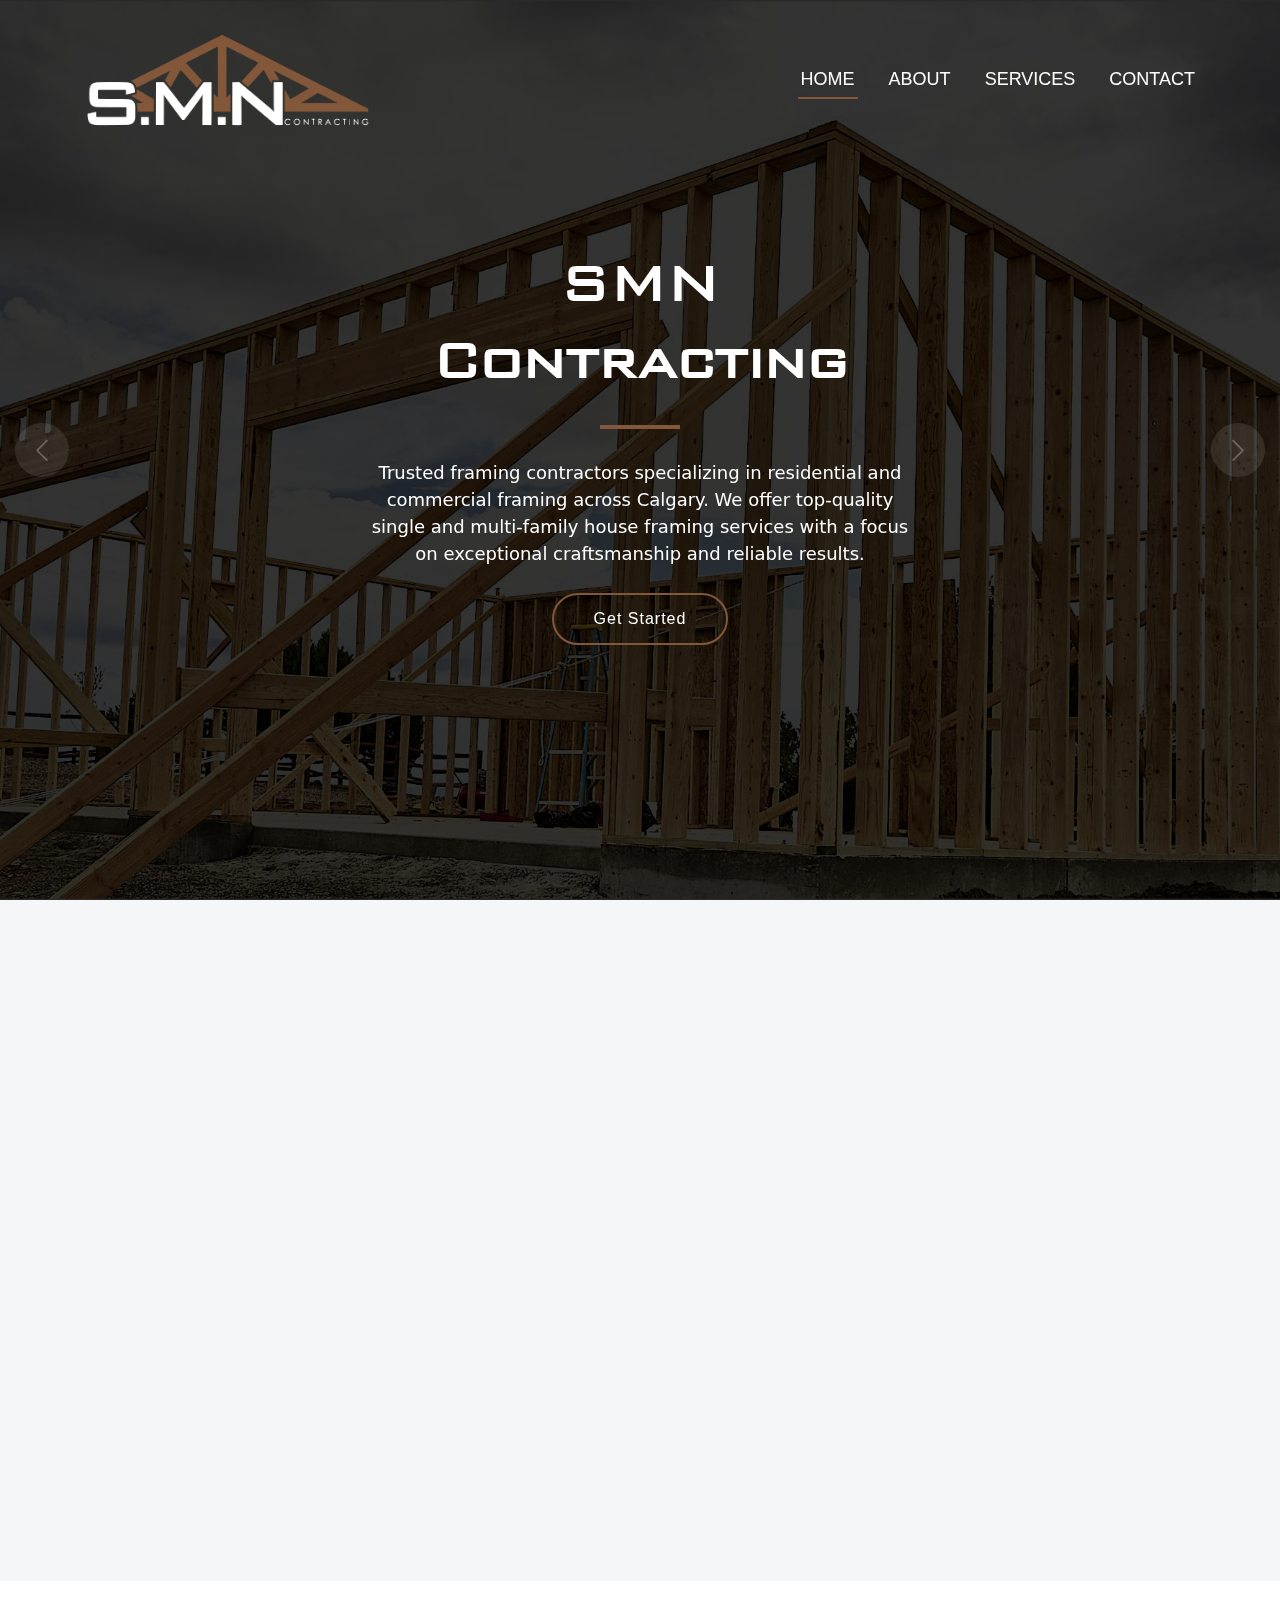
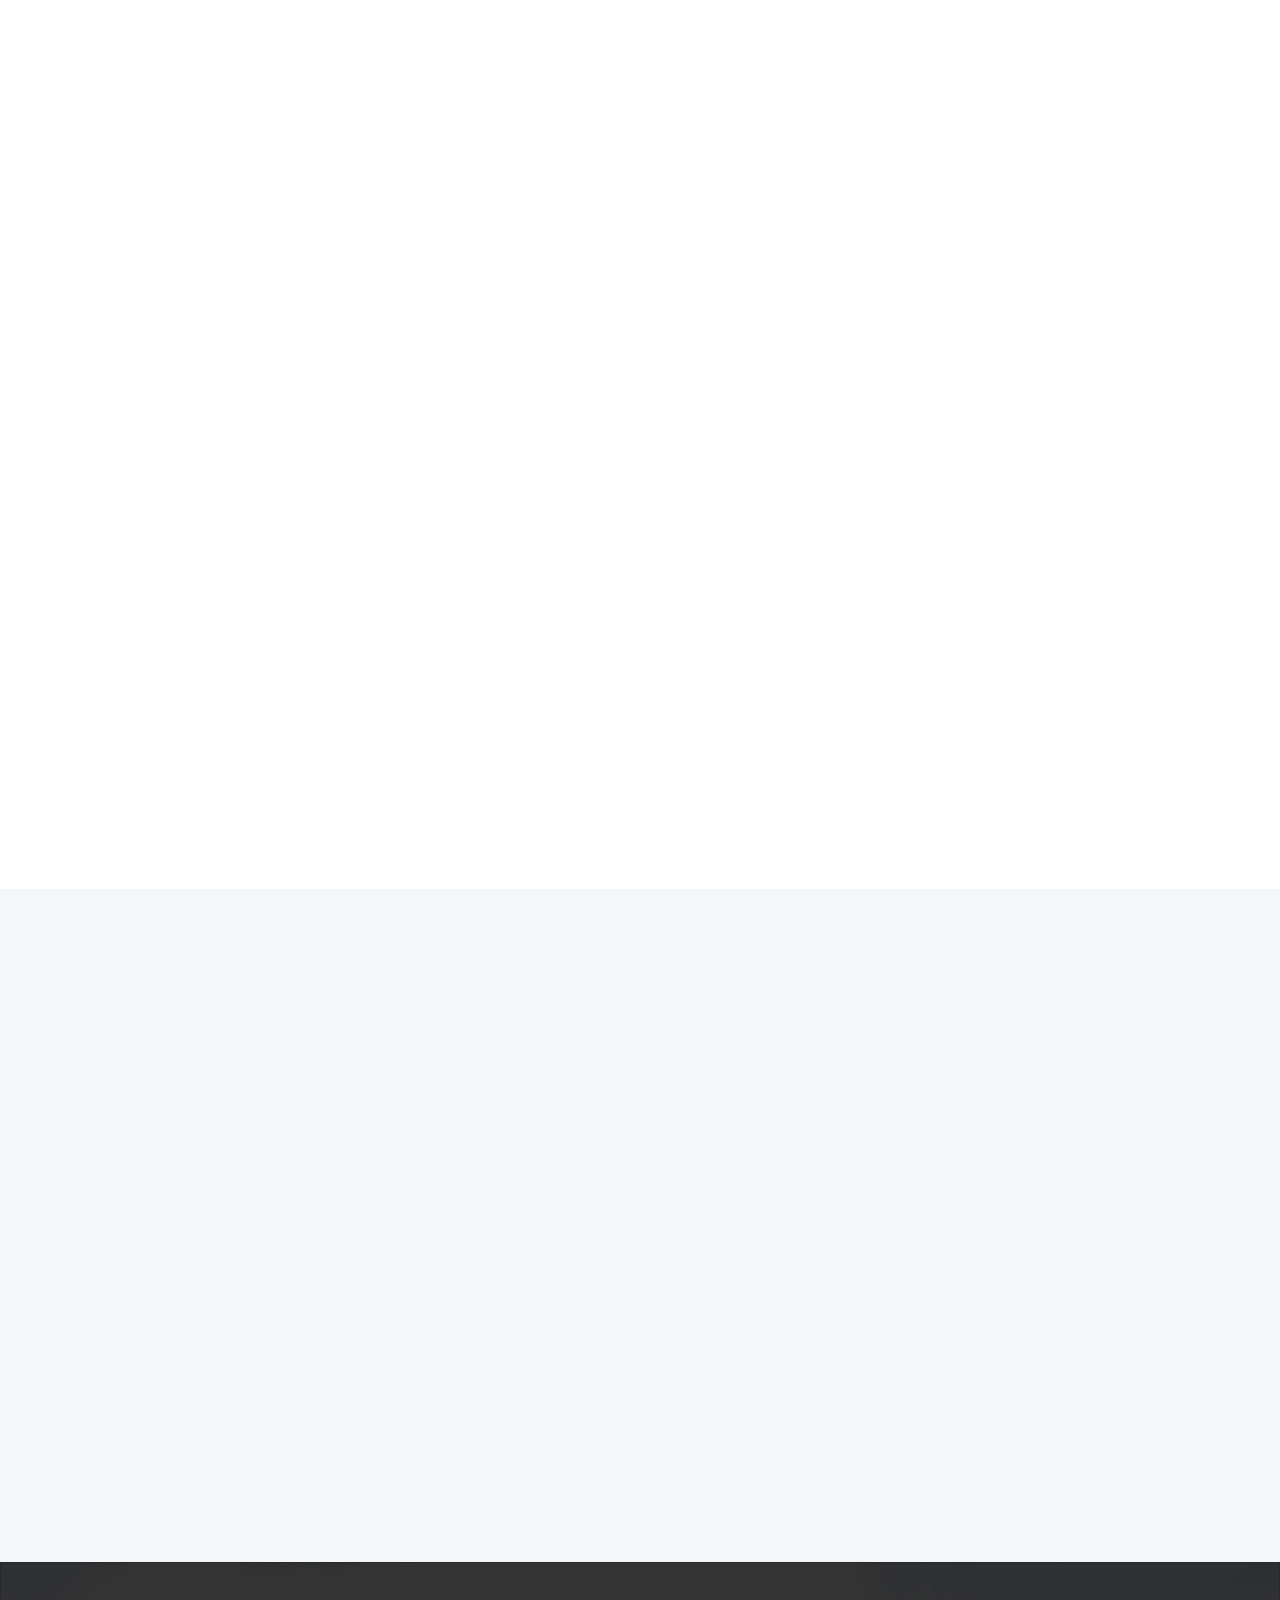
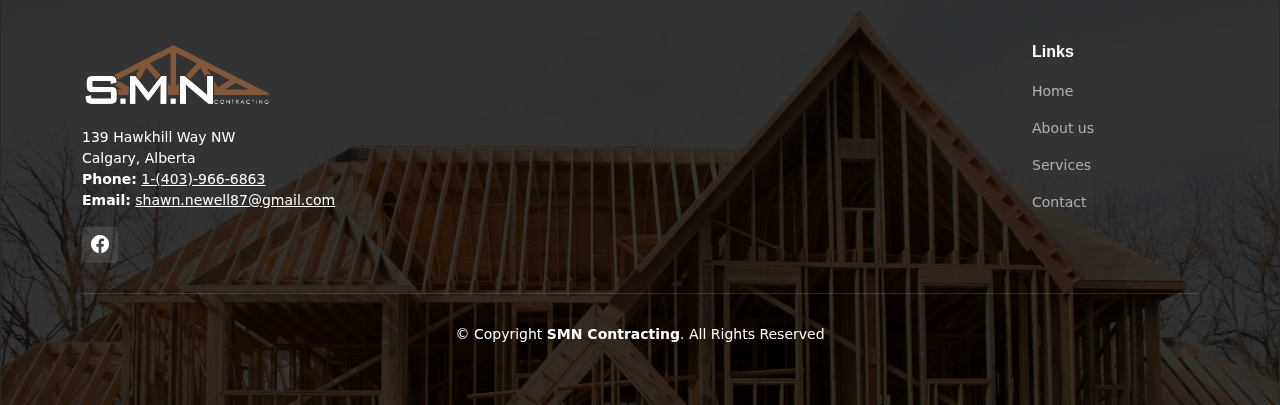
<file: index.html>
<!DOCTYPE html>
<html itemscope="" itemtype="http://schema.org/WebPage" lang="en">
<head>
  <meta charset="utf-8">
  <meta http-equiv="cleartype" content="on">
  <meta http-equiv="X-UA-Compatible" content="IE=edge">
  <meta name="viewport" content="width=device-width, initial-scale=1">
  <link rel="canonical" href="https://smncontracting.com/">
  <title>Top Residential Framing Contractors in Calgary | SMN Contracting</title>
  <meta name="description"
    content="SMN Contracting specializes in residential framing and commercial framing across Calgary. Offering single and multi-family house framing services. Trust us for exceptional craftsmanship and reliable results." />
  <meta property="og:title" content="SMN Contracting - Residential Framing Experts in Calgary" />
  <meta property="og:url" content="https://smncontracting.com">
  <meta property="og:site_name" content="SMN Contracting">
  <meta property="og:type" content="website">
  <meta property="og:description"
    content="SMN Contracting specializes in residential framing and commercial framing across Calgary. Offering single and multi-family house framing services. Trust us for exceptional craftsmanship and reliable results.">
  <meta property="og:image" content="https://smncontracting.com/assets/img/og-image.png">

  <!-- Favicons -->
  <link rel="shortcut icon" type="image/x-icon" href="https://smncontracting.com/favicon.ico" />
  <link rel="apple-touch-icon" sizes="180x180" href="https://smncontracting.com/assets/img/apple-touch-icon.png" />
  <link rel="icon" type="image/png" sizes="32x32" href="https://smncontracting.com/assets/img/favicon-32x32.png" />
  <link rel="icon" type="image/png" sizes="16x16" href="https://smncontracting.com/assets/img/favicon-16x16.png" />

  <style rel="preload">
    @font-face {
      font-family: 'Bank Gothic Medium';
      src: local('Bank-Gothic-Medium'),
        url('https://smncontracting.com/assets/css/fonts/Bank-Gothic-Medium.woff2') format('woff2'),
        url('https://smncontracting.com/assets/css/fonts/Bank-Gothic-Medium.woff') format('woff');
      font-weight: 500;
      font-style: normal;
      font-display: swap;
    }
  </style>

  <!-- Google Fonts -->
  <link rel="preconnect" href="https://fonts.googleapis.com" />
  <link rel="preconnect" href="https://fonts.gstatic.com" crossorigin />
  <link as="font"
    href="https://fonts.googleapis.com/css2?family=Open+Sans:ital,wght@0,300;0,400;0,500;0,600;0,700;1,300;1,400;1,600;1,700&family=Roboto:ital,wght@0,300;0,400;0,500;0,600;0,700;1,300;1,400;1,500;1,600;1,700&family=Work+Sans:ital,wght@0,300;0,400;0,500;0,600;0,700;1,300;1,400;1,500;1,600;1,700&display=swap"
    rel="preload" />

  <!-- Vendor CSS Files -->
  <link href="assets/vendor/bootstrap/css/bootstrap.min.css" rel="stylesheet" />
  <link href="assets/vendor/bootstrap-icons/bootstrap-icons.css" rel="stylesheet" />
  <link href="assets/vendor/fontawesome-free/css/all.min.css" rel="stylesheet" />
  <link href="assets/vendor/aos/aos.css" rel="stylesheet" />
  <link href="assets/vendor/glightbox/css/glightbox.min.css" rel="stylesheet" />

  <link href="assets/css/main.min.css" rel="stylesheet" />

  <!-- Schema.org Structured Data (Optional but Powerful) -->
  <script type="application/ld+json">
    {
      "@context": "https://schema.org",
      "@type": ["Organization", "LocalBusiness", "ProfessionalService"],
      "name": "SMN Contracting",
      "url": "https://smncontracting.com",
      "logo": "https://smncontracting.com/assets/img/smn-logo.png",
      "description": "SMN Contracting specializes in residential framing and commercial framing across Calgary. Offering single and multi-family house framing services. Trust us for exceptional craftsmanship and reliable results.",
      "sameAs": [
        "https://www.facebook.com/smncontracting"
      ]
    }
  </script>

  <!-- Google tag (gtag.js) -->
  <script async src="https://www.googletagmanager.com/gtag/js?id=G-PR6D65M1WS"></script>
  <script>
    window.dataLayer = window.dataLayer || [];
    function gtag() { dataLayer.push(arguments); }
    gtag('js', new Date());

    gtag('config', 'G-PR6D65M1WS');
  </script>
</head>

<body>
  <a href="#main" class="skip-link">Skip to main content</a>
  <header id="header" class="header d-flex align-items-center">
    <div class="container-fluid container-xl d-flex align-items-center justify-content-between" itemscope
      itemtype="http://schema.org/LocalBusiness">
      <span class="visually-hidden" itemprop="name">SMN Contracting</span>
      <a itemprop="url" href="https://smncontracting.com" class="logo d-flex align-items-center"
        aria-label="Return to homepage">
        <img itemprop="logo" src="assets/img/smn-logo-light.png" alt="SMN Contracting Logo" />
      </a>
      <i class="mobile-nav-toggle mobile-nav-show bi bi-list"></i>
      <i class="mobile-nav-toggle mobile-nav-hide d-none bi bi-x"></i>
      <nav id="navbar" class="navbar">
        <ul role="menu" itemscope itemtype="https://schema.org/SiteNavigationElement">
          <li role="presentation" itemprop="name"><a itemprop="url" href="index.html" class="active">Home</a></li>
          <li role="presentation" itemprop="name"><a itemprop="url" href="about.html">About</a></li>
          <li role="presentation" itemprop="name"><a itemprop="url" href="services.html">Services</a></li>
          <li role="presentation" itemprop="name"><a itemprop="url" href="contact.html">Contact</a></li>
        </ul>
      </nav>
    </div>
  </header>

  <!-- ======= Hero Section ======= -->
  <section id="hero" class="hero">
    <div class="info d-flex align-items-center">
      <div class="container">
        <div class="row justify-content-center">
          <div class="col-lg-6 text-center">
            <h1 data-aos="fade-down">SMN Contracting</h2>
            <p data-aos="fade-up">Trusted framing contractors specializing in residential and commercial framing across Calgary. We offer top-quality single and multi-family house framing services with a focus on exceptional craftsmanship and reliable results.</p>
            <a data-aos="fade-up" data-aos-delay="200" href="#get-started" class="btn-get-started">Get Started</a>
          </div>
        </div>
      </div>
    </div>

    <div id="hero-carousel" class="carousel slide" data-bs-ride="carousel" data-bs-interval="5000">
      <div class="carousel-item active" style="
            background-image: url(assets/img/hero-carousel/hero-carousel-1.jpg);
          "></div>
      <div class="carousel-item" style="
            background-image: url(assets/img/hero-carousel/hero-carousel-2.jpg);
          "></div>

      <a class="carousel-control-prev" href="#hero-carousel" role="button" data-bs-slide="prev"
        aria-label="Previous slide">
        <span class="carousel-control-prev-icon bi bi-chevron-left" aria-hidden="true"></span>
      </a>

      <a class="carousel-control-next" href="#hero-carousel" role="button" data-bs-slide="next" aria-label="Next slide">
        <span class="carousel-control-next-icon bi bi-chevron-right" aria-hidden="true"></span>
      </a>
    </div>
  </section>
  <!-- End Hero Section -->

  <main id="main">
    <!-- ======= Services Section ======= -->
    <section id="services" class="services section-bg">
      <div class="container" data-aos="fade-up">
        <div class="section-header">
          <h2>Services</h2>
        </div>

        <div class="row gy-4">
          <div class="col-lg-4 col-md-6" data-aos="fade-up" data-aos-delay="100">
            <div class="service-item position-relative">
              <div class="icon">
                <i class="bi bi-house-fill"></i>
              </div>
              <h3>Residential Framing</h3>
              <p>
                Our skilled framing contractors in Calgary specialize in
                residential framing, delivering precise and durable structural
                frameworks for your dream home. Experience expert
                craftsmanship and exceptional attention to detail.
              </p>
            </div>
          </div>
          <!-- End Service Item -->

          <div class="col-lg-4 col-md-6" data-aos="fade-up" data-aos-delay="200">
            <div class="service-item position-relative">
              <div class="icon">
                <i class="bi bi-houses-fill"></i>
              </div>
              <h3>Multi-family Housing</h3>
              <p>
                Count on our expertise in multi-family housing framing in
                Calgary. With intricate designs and numerous moving parts, we
                deliver robust structural solutions that ensure the success of
                your project.
              </p>
            </div>
          </div>
          <!-- End Service Item -->

          <div class="col-lg-4 col-md-6" data-aos="fade-up" data-aos-delay="300">
            <div class="service-item position-relative">
              <div class="icon">
                <i class="bi bi-house-gear-fill"></i>
              </div>
              <h3>Custom builds</h3>
              <p>
                Experience tailored excellence with our custom build framing
                service in Calgary. Our skilled contractors bring your unique
                vision to life, delivering precision and creativity in every
                detail. Trust us for top-quality craftsmanship and exceptional
                results.
              </p>
            </div>
          </div>
          <!-- End Service Item -->
        </div>
      </div>
    </section>
    <!-- End Services Section -->

    <!-- ======= Our Projects Section ======= -->
    <section id="projects" class="projects">
      <div class="container" data-aos="fade-up">
        <div class="section-header">
          <h2>Our Projects</h2>
          <h4>More coming soon...</h4>
        </div>

        <div class="portfolio-isotope" data-portfolio-filter="*" data-portfolio-layout="masonry"
          data-portfolio-sort="original-order">
          <ul class="portfolio-flters" data-aos="fade-up" data-aos-delay="100">
            <li data-filter="*" class="filter-active">All</li>
            <li data-filter=".filter-residential">Residential</li>
            <li data-filter=".filter-multi">Multi-family housing</li>
            <li data-filter=".filter-custom">Custom builds</li>
          </ul>

          <div class="row gy-4 portfolio-container" data-aos="fade-up" data-aos-delay="200">
            <div class="col-lg-4 col-md-6 portfolio-item filter-multi">
              <div class="portfolio-content h-100">
                <img src="assets/img/projects/framing7.jpg" class="img-fluid" alt="" />
                <div class="portfolio-info">
                  <h4>Multi-family home</h4>
                  <a href="assets/img/projects/framing7.jpg" title="Framing for multi-family home"
                    data-gallery="portfolio-gallery-multi" class="glightbox preview-link"><i
                      class="bi bi-zoom-in"></i></a>
                </div>
              </div>
            </div>

            <div class="col-lg-4 col-md-6 portfolio-item filter-custom">
              <div class="portfolio-content h-100">
                <img src="assets/img/projects/framing6.jpg" class="img-fluid" alt="" />
                <div class="portfolio-info">
                  <h4>Custom home</h4>
                  <a href="assets/img/projects/framing6.jpg" title="Framing for custom home"
                    data-gallery="portfolio-gallery-custom" class="glightbox preview-link"><i
                      class="bi bi-zoom-in"></i></a>
                </div>
              </div>
            </div>

            <div class="col-lg-4 col-md-6 portfolio-item filter-residential">
              <div class="portfolio-content h-100">
                <img src="assets/img/projects/framing5.jpg" class="img-fluid" alt="" />
                <div class="portfolio-info">
                  <h4>Framing progress</h4>
                  <a href="assets/img/projects/framing5.jpg" title="Framing progress"
                    data-gallery="portfolio-gallery-residential" class="glightbox preview-link"><i
                      class="bi bi-zoom-in"></i></a>
                  <!-- <a href="project-details.html" title="More Details" class="details-link"><i
                      class="bi bi-link-45deg"></i></a> -->
                </div>
              </div>
            </div>

            <div class="col-lg-4 col-md-6 portfolio-item filter-residential">
              <div class="portfolio-content h-100">
                <img src="assets/img/projects/framing2.jpg" class="img-fluid" alt="" />
                <div class="portfolio-info">
                  <h4>Single family home</h4>
                  <a href="assets/img/projects/framing2.jpg" title="Framing for single family home"
                    data-gallery="portfolio-gallery-residential" class="glightbox preview-link"><i
                      class="bi bi-zoom-in"></i></a>
                </div>
              </div>
            </div>

            <div class="col-lg-4 col-md-6 portfolio-item filter-custom">
              <div class="portfolio-content h-100">
                <img src="assets/img/projects/framing4.jpg" class="img-fluid" alt="" />
                <div class="portfolio-info">
                  <h4>Custom home</h4>
                  <a href="assets/img/projects/framing4.jpg" title="Framing for custom home"
                    data-gallery="portfolio-gallery-custom" class="glightbox preview-link"><i
                      class="bi bi-zoom-in"></i></a>
                  <!-- <a href="project-details.html" title="More Details" class="details-link"><i
                      class="bi bi-link-45deg"></i></a> -->
                </div>
              </div>
            </div>

            <div class="col-lg-4 col-md-6 portfolio-item filter-residential">
              <div class="portfolio-content h-100">
                <img src="assets/img/projects/framing3.jpg" class="img-fluid" alt="" />
                <div class="portfolio-info">
                  <h4>Single family home</h4>
                  <!-- <p>Lorem ipsum, dolor sit amet consectetur</p> -->
                  <a href="assets/img/projects/framing3.jpg" title="Framing for single family home"
                    data-gallery="portfolio-gallery-residential" class="glightbox preview-link"><i
                      class="bi bi-zoom-in"></i></a>
                  <!-- <a href="project-details.html" title="More Details" class="details-link"><i
                      class="bi bi-link-45deg"></i></a> -->
                </div>
              </div>
            </div>
          </div>
        </div>
      </div>
    </section>
    <!-- End Our Projects Section -->

    <!-- ======= Get Started Section ======= -->
    <section id="get-started" class="get-started section-bg">
      <div class="container">
        <div class="row justify-content-between gy-4">
          <div class="col-lg-6 d-flex align-items-center" data-aos="fade-up">
            <div class="content">
              <h3>Ready to build</h3>
              <p>
                SMN Contracting is a framing contractor trusted by Cardel Holmes, Trico Homes and building our
                portfolio. We are ready to build and we look forward to hearing from you.
              </p>
              <div class="img-bg aos-init aos-animate" style="background-image: url(assets/img/stock/framing1.jpg); min-height: 280px; background-size: cover;
                background-position: 25% 6%;" data-aos="zoom-in" data-aos-delay="100"></div>
            </div>
          </div>

          <div class="col-lg-5 d-flex flex-column justify-content-center" data-aos="fade">
            <h3>Get a quote</h3>
            <div class="row gy-3">
              <p>If you're looking to get a quote or chat more about our services, either send us an e-mail or give us a
                call using one of the buttons below.</p>
              <p>
                <a class="buttn buttn-primary" href="mailto:shawn.newell87@gmail.com">Send us an e-mail</a>
                <br />
                <a class="buttn buttn-primary" href="tel:+14039666863">1-(403)-966-6863</a>
              </p>
            </div>
          </div>
          <!-- End Quote Form -->
        </div>
      </div>
    </section>
    <!-- End Get Started Section -->
  </main>
  <!-- End #main -->

  <!-- ======= Footer ======= -->
  <footer id="footer" class="footer">
    <div class="footer-content position-relative">
      <div class="container">
        <div class="row">
          <div class="col-lg-4 col-md-6 flex-grow-1">
            <div class="footer-info" itemscope itemtype="http://schema.org/LocalBusiness">
              <span class="visually-hidden" itemprop="name">SMN Contracting</span>
              <img src="assets/img/smn-logo-light.png" alt="Logo for SMN Contracting" />
              <div itemprop="address" itemscope itemtype="http://schema.org/PostalAddress">
                <span itemprop="streetAddress">139 Hawkhill Way NW</span><br />
                <span itemprop="addressLocality">Calgary</span>, <span itemprop="addressRegion">Alberta</span>
              </div>
              <strong>Phone:</strong> <span itemprop="telephone"><a
                  href="tel:+14039666863">1-(403)-966-6863</a></span><br />
              <strong>Email:</strong> <span itemprop="email"><a
                  href="mailto:shawn.newell87@gmail.com">shawn.newell87@gmail.com</a></span><br />
              </p>
              <div class="social-links d-flex mt-3">
                <a href="https://www.facebook.com/smncontracting/" target="_blank"
                  class="d-flex align-items-center justify-content-center" aria-label="Visit our Facebook page"><i
                    class="bi bi-facebook"></i></a>
              </div>
            </div>
          </div>
          <!-- End footer info column-->

          <div class="col-lg-2 col-md-3 footer-links">
            <h4>Links</h4>
            <ul>
              <li><a href="index.html">Home</a></li>
              <li><a href="about.html">About us</a></li>
              <li><a href="services.html">Services</a></li>
              <li><a href="contact.html">Contact</a></li>
            </ul>
          </div>
          <!-- End footer links column-->
        </div>
      </div>

      <div class="footer-legal text-center position-relative">
        <div class="container">
          <div class="copyright">
            &copy; Copyright <strong><span>SMN Contracting</span></strong>. All Rights Reserved
          </div>
        </div>
      </div>
  </footer>
  <!-- End Footer -->

  <a href="#" class="scroll-top d-flex align-items-center justify-content-center"><i
      class="bi bi-arrow-up-short"></i></a>

  <div id="preloader"></div>

  <!-- Vendor JS Files -->
  <script src="assets/vendor/bootstrap/js/bootstrap.bundle.min.js"></script>
  <script src="assets/vendor/aos/aos.js"></script>
  <script src="assets/vendor/glightbox/js/glightbox.min.js"></script>
  <script src="assets/vendor/isotope-layout/isotope.pkgd.min.js"></script>
  <script src="assets/vendor/purecounter/purecounter_vanilla.js"></script>
  <script src="assets/vendor/php-email-form/validate.js"></script>

  <!-- Template Main JS File -->
  <script src="assets/js/main.js"></script>
</body>

</html>
</file>
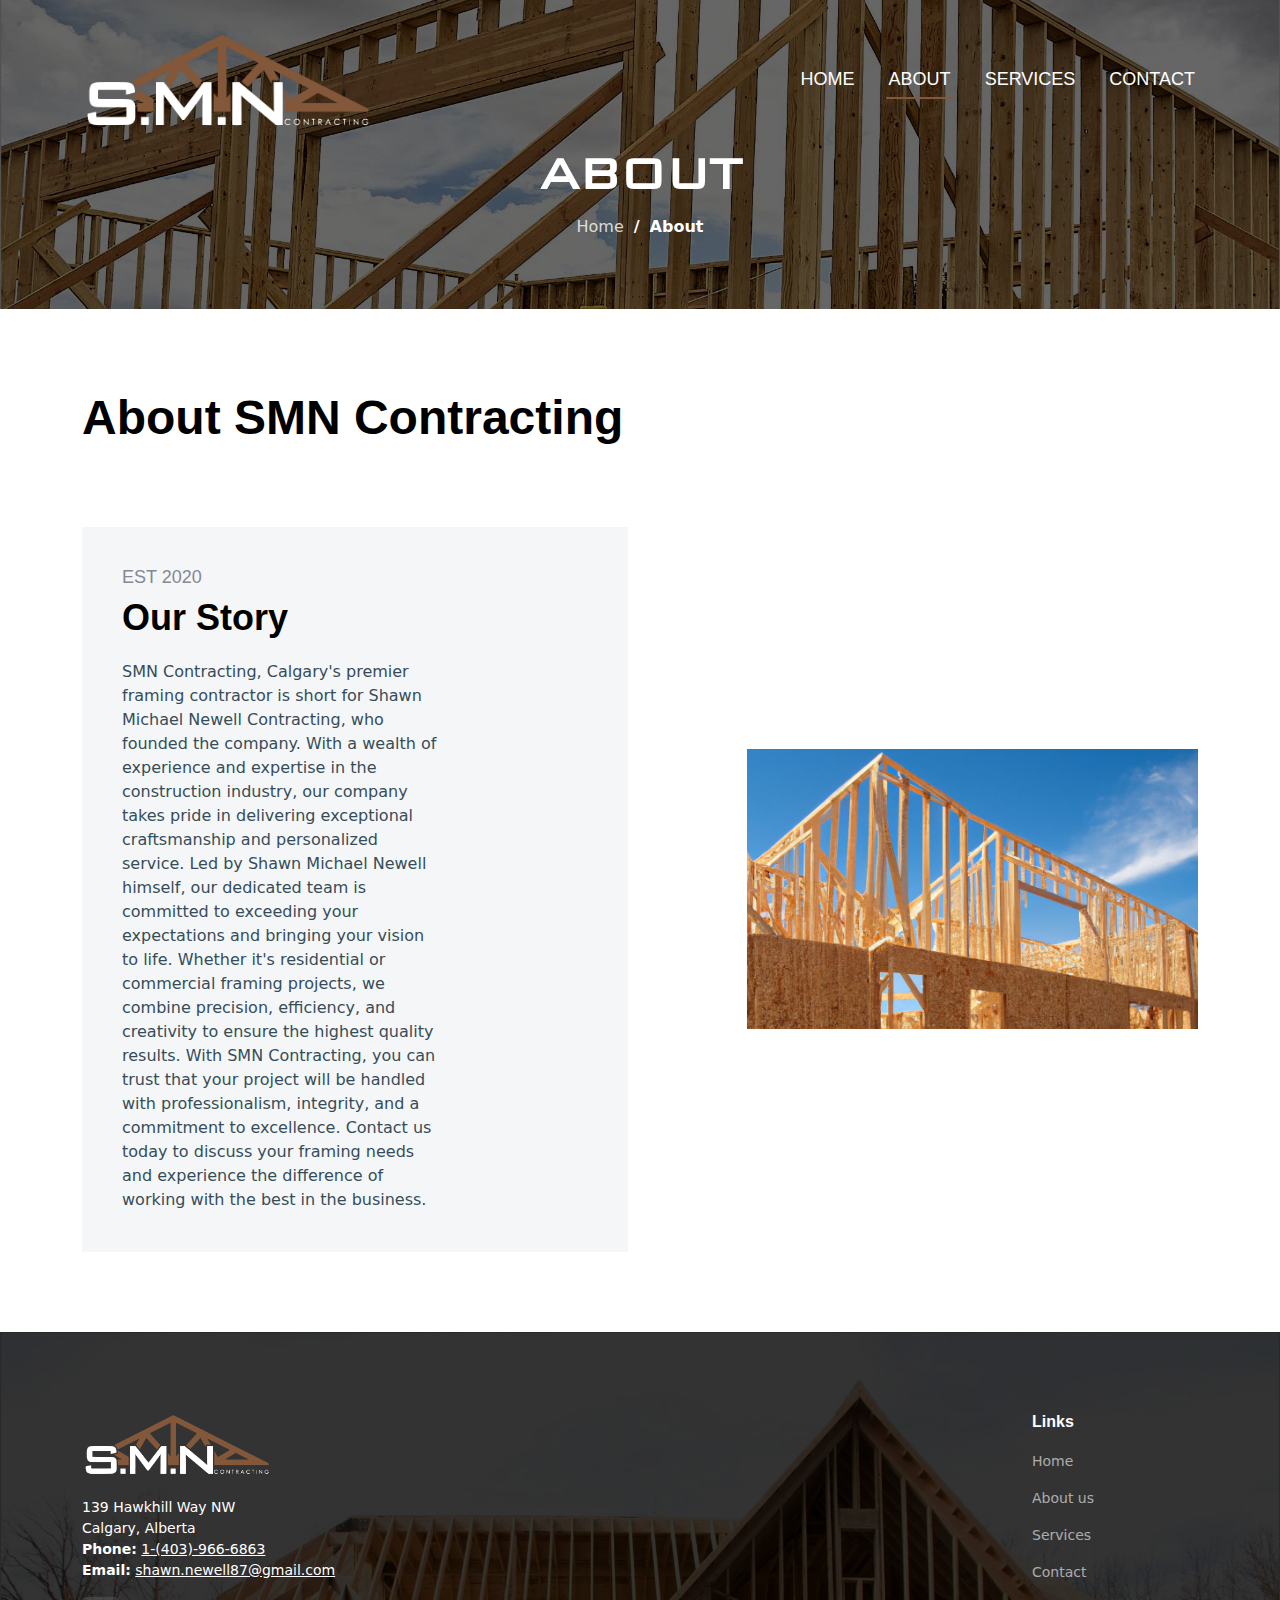
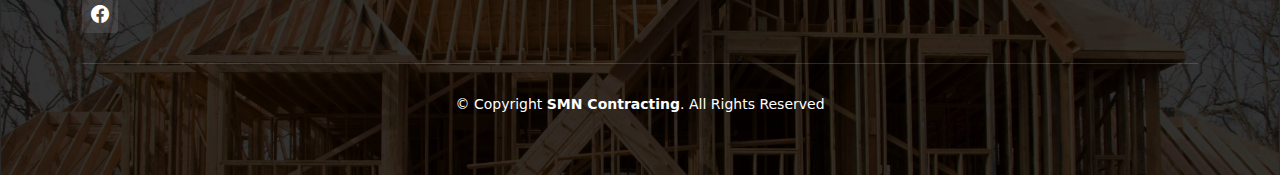
<file: about.html>
<!DOCTYPE html>
<html itemscope="" itemtype="http://schema.org/WebPage" lang="en">
<head>
  <meta charset="utf-8" />
  <meta http-equiv="cleartype" content="on" />
  <meta http-equiv="X-UA-Compatible" content="IE=edge" />
  <meta name="viewport" content="width=device-width, initial-scale=1" />
  <link rel="canonical" href="https://smncontracting.com/about.html">
  <title>About us | SMN Contracting</title>
  <meta name="description"
    content="SMN Contracting specializes in residential framing and commercial framing across Calgary. Offering single and multi-family house framing services. Trust us for exceptional craftsmanship and reliable results" />
  <meta property="og:title" content="About us">
  <meta property="og:url" content="https://smncontracting.com/about.html">
  <meta property="og:site_name" content="SMN Contracting">
  <meta property="og:type" content="website">
  <meta property="og:description"
    content="SMN Contracting specializes in residential framing and commercial framing across Calgary. Offering single and multi-family house framing services. Trust us for exceptional craftsmanship and reliable results">
  <meta property="og:image" content="https://smncontracting.com/assets/img/og-image.png">

  <!-- Favicons -->
  <link rel="shortcut icon" type="image/x-icon" href="https://smncontracting.com/favicon.ico" />
  <link rel="apple-touch-icon" sizes="180x180" href="https://smncontracting.com/assets/img/apple-touch-icon.png" />
  <link rel="icon" type="image/png" sizes="32x32" href="https://smncontracting.com/assets/img/favicon-32x32.png" />
  <link rel="icon" type="image/png" sizes="16x16" href="https://smncontracting.com/assets/img/favicon-16x16.png" />

  <!-- Google Fonts -->
  <link rel="preconnect" href="https://fonts.googleapis.com" />
  <link rel="preconnect" href="https://fonts.gstatic.com" crossorigin />
  <link as="font"
    href="https://fonts.googleapis.com/css2?family=Open+Sans:ital,wght@0,300;0,400;0,500;0,600;0,700;1,300;1,400;1,600;1,700&family=Roboto:ital,wght@0,300;0,400;0,500;0,600;0,700;1,300;1,400;1,500;1,600;1,700&family=Work+Sans:ital,wght@0,300;0,400;0,500;0,600;0,700;1,300;1,400;1,500;1,600;1,700&display=swap"
    rel="preload" />

  <!-- Vendor CSS Files -->
  <link href="assets/vendor/bootstrap/css/bootstrap.min.css" rel="stylesheet" />
  <link href="assets/vendor/bootstrap-icons/bootstrap-icons.css" rel="stylesheet" />
  <link href="assets/vendor/fontawesome-free/css/all.min.css" rel="stylesheet" />
  <link href="assets/vendor/aos/aos.css" rel="stylesheet" />
  <link href="assets/vendor/glightbox/css/glightbox.min.css" rel="stylesheet" />

  <!-- Template Main CSS File -->
  <link href="assets/css/main.min.css" rel="stylesheet" />

  <!-- Schema.org Structured Data (Optional but Powerful) -->
  <script type="application/ld+json">
    {
      "@context": "https://schema.org",
      "@type": ["Organization", "LocalBusiness", "ProfessionalService"],
      "name": "About SMN Contracting",
      "url": "https://smncontracting.com/about.html",
      "logo": "https://smncontracting.com/assets/img/smn-logo.png",
      "description": "SMN Contracting specializes in residential framing and commercial framing across Calgary. Offering single and multi-family house framing services. Trust us for exceptional craftsmanship and reliable results.",
      "sameAs": [
        "https://www.facebook.com/smncontracting"
      ]
    }
  </script>

  <!-- Google tag (gtag.js) -->
  <script async src="https://www.googletagmanager.com/gtag/js?id=G-PR6D65M1WS"></script>
  <script>
    window.dataLayer = window.dataLayer || [];
    function gtag() { dataLayer.push(arguments); }
    gtag('js', new Date());

    gtag('config', 'G-PR6D65M1WS');
  </script>
</head>

<body>
  <a href="#main" class="skip-link">Skip to main content</a>
  <!-- ======= Header ======= -->
  <header id="header" class="header d-flex align-items-center">
    <div class="container-fluid container-xl d-flex align-items-center justify-content-between" itemscope
      itemtype="http://schema.org/LocalBusiness">
      <a itemprop="url" href="https://smncontracting.com" class="logo d-flex align-items-center"
        aria-label="Return to homepage">
        <img itemprop="logo" src="assets/img/smn-logo-light.png" alt="SMN Contracting Logo" />
      </a>

      <i class="mobile-nav-toggle mobile-nav-show bi bi-list"></i>
      <i class="mobile-nav-toggle mobile-nav-hide d-none bi bi-x"></i>
      <nav id="navbar" class="navbar" role="navigation">
        <ul itemscope itemtype="https://schema.org/SiteNavigationElement">
          <li role="presentation" itemprop="name"><a itemprop="url" href="index.html">Home</a></li>
          <li role="presentation" itemprop="name"><a itemprop="url" href="about.html" class="active">About</a></li>
          <li role="presentation" itemprop="name"><a itemprop="url" href="services.html">Services</a></li>
          <li role="presentation" itemprop="name"><a itemprop="url" href="contact.html">Contact</a></li>
        </ul>
      </nav>
    </div>
  </header>
  <!-- End Header -->

  <main id="main">
    <!-- ======= Breadcrumbs ======= -->
    <div class="breadcrumbs d-flex align-items-center" style="background-image: url('assets/img/breadcrumbs-bg.jpg')">
      <div class="container position-relative d-flex flex-column align-items-center" data-aos="fade">
        <h2>About</h2>
        <ol>
          <li><a href="index.html">Home</a></li>
          <li>About</li>
        </ol>
      </div>
    </div>
    <!-- End Breadcrumbs -->

    <!-- ======= About Section ======= -->
    <section id="about" class="about">
      <div class="container" data-aos="fade-up">
        <div class="row">
          <div class="col-12">
            <h2>About SMN Contracting</h2>
          </div>
        </div>
        <div class="row justify-content-between gy-4">
          <div class="col-lg-6 d-flex align-items-center" data-aos="fade-up">
            <div class="content">              
              <div class="our-story">
                <h4>Est 2020</h4>
                <h3>Our Story</h3>
                <p>
                  SMN Contracting, Calgary's premier framing contractor is short for Shawn Michael Newell Contracting,
                  who
                  founded the company. With a wealth of experience and expertise in the construction industry, our
                  company
                  takes pride in delivering exceptional craftsmanship and personalized service. Led by Shawn Michael
                  Newell himself, our dedicated team is committed to exceeding your expectations and bringing your
                  vision
                  to life. Whether it's residential or commercial framing projects, we combine precision, efficiency,
                  and
                  creativity to ensure the highest quality results. With SMN Contracting, you can trust that your project will be handled with
                  professionalism, integrity, and a commitment to excellence. Contact us today to discuss your framing
                  needs and experience the difference of working with the best in the business.
                </p>
              </div>
            </div>
          </div>
          <div class="col-lg-5 d-flex flex-column justify-content-center" data-aos="fade">
            <div class="img-bg aos-init aos-animate" style="background-image: url(assets/img/stock/framing1.jpg); min-height: 280px; background-size: cover;
            background-position: 25% 6%;" data-aos="zoom-in" data-aos-delay="100"></div>
          </div>
        </div>
      </div>
    </section>
    <!-- End About Section -->

    <!-- ======= Alt Services Section 2 ======= -->
    <!-- <section id="alt-services-2" class="alt-services section-bg">
      <div class="container" data-aos="fade-up">
        <div class="row justify-content-around gy-4">
          <div class="col-lg-5 d-flex flex-column justify-content-center">
            <h3>
              Our Values
            </h3>
            <p>
              Maxime quia dolorum alias perspiciatis. Earum voluptatem sint at
              non. Ducimus maxime minima iste magni sit praesentium assumenda
              minus. Amet rerum saepe tempora vero.
            </p>

            <div class="icon-box d-flex position-relative" data-aos="fade-up" data-aos-delay="100">
              <i class="bi bi-easel flex-shrink-0"></i>
              <div>
                <h4>Lorem Ipsum</h4>
                <p>
                  Voluptatum deleniti atque corrupti quos dolores et quas
                  molestias excepturi sint occaecati cupiditate non provident
                </p>
              </div>
            </div>

            <div class="icon-box d-flex position-relative" data-aos="fade-up" data-aos-delay="200">
              <i class="bi bi-patch-check flex-shrink-0"></i>
              <div>
                <h4>Nemo Enim</h4>
                <p>
                  At vero eos et accusamus et iusto odio dignissimos ducimus
                  qui blanditiis praesentium voluptatum deleniti atque
                </p>
              </div>
            </div>

            <div class="icon-box d-flex position-relative" data-aos="fade-up" data-aos-delay="300">
              <i class="bi bi-brightness-high flex-shrink-0"></i>
              <div>
                <h4>Dine Pad</h4>
                <p>
                  Explicabo est voluptatum asperiores consequatur magnam. Et
                  veritatis odit. Sunt aut deserunt minus aut eligendi omnis
                </p>
              </div>
            </div>

            <div class="icon-box d-flex position-relative" data-aos="fade-up" data-aos-delay="400">
              <i class="bi bi-brightness-high flex-shrink-0"></i>
              <div>
                <h4>Tride clov</h4>
                <p>
                  Est voluptatem labore deleniti quis a delectus et. Saepe
                  dolorem libero sit non aspernatur odit amet. Et eligendi
                </p>
              </div>
            </div>
          </div>

          <div class="col-lg-6 img-bg" style="background-image: url(assets/img/alt-services-2.jpg)" data-aos="zoom-in"
            data-aos-delay="100"></div>
        </div>
      </div>
    </section> -->
  </main>
  <!-- End #main -->

  <!-- ======= Footer ======= -->
  <footer id="footer" class="footer">
    <div class="footer-content position-relative">
      <div class="container">
        <div class="row">
          <div class="col-lg-4 col-md-6 flex-grow-1">
            <div class="footer-info" itemscope itemtype="http://schema.org/LocalBusiness">
              <img src="assets/img/smn-logo-light.png" alt="Logo for S.M.N Contracting" />
              <div itemprop="address" itemscope itemtype="http://schema.org/PostalAddress">
                <span itemprop="streetAddress">139 Hawkhill Way NW</span><br />
                <span itemprop="addressLocality">Calgary</span>, <span itemprop="addressRegion">Alberta</span>
              </div>
              <strong>Phone:</strong> <span itemprop="telephone"><a
                  href="tel:+14039666863">1-(403)-966-6863</a></span><br />
              <strong>Email:</strong> <span itemprop="email"><a
                  href="mailto:shawn.newell87@gmail.com">shawn.newell87@gmail.com</a></span><br />
              </p>
              <div class="social-links d-flex mt-3">
                <a href="https://www.facebook.com/smncontracting/" target="_blank"
                  class="d-flex align-items-center justify-content-center" aria-label="Visit our Facebook page"><i
                    class="bi bi-facebook"></i></a>
              </div>
            </div>
          </div>
          <!-- End footer info column-->

          <div class="col-lg-2 col-md-3 footer-links">
            <h4>Links</h4>
            <ul>
              <li><a href="index.html">Home</a></li>
              <li><a href="about.html">About us</a></li>
              <li><a href="services.html">Services</a></li>
              <li><a href="contact.html">Contact</a></li>
            </ul>
          </div>
          <!-- End footer links column-->
        </div>
      </div>

      <div class="footer-legal text-center position-relative">
        <div class="container">
          <div class="copyright">
            &copy; Copyright <strong><span>SMN Contracting</span></strong>. All Rights Reserved
          </div>
        </div>
      </div>
  </footer>
  <!-- End Footer -->

  <a href="#" class="scroll-top d-flex align-items-center justify-content-center"><i
      class="bi bi-arrow-up-short"></i></a>

  <div id="preloader"></div>

  <!-- Vendor JS Files -->
  <script src="assets/vendor/bootstrap/js/bootstrap.bundle.min.js"></script>
  <script src="assets/vendor/aos/aos.js"></script>
  <script src="assets/vendor/glightbox/js/glightbox.min.js"></script>
  <script src="assets/vendor/isotope-layout/isotope.pkgd.min.js"></script>
  <script src="assets/vendor/purecounter/purecounter_vanilla.js"></script>
  <script src="assets/vendor/php-email-form/validate.js"></script>

  <!-- Template Main JS File -->
  <script src="assets/js/main.js"></script>
</body>

</html>
</file>
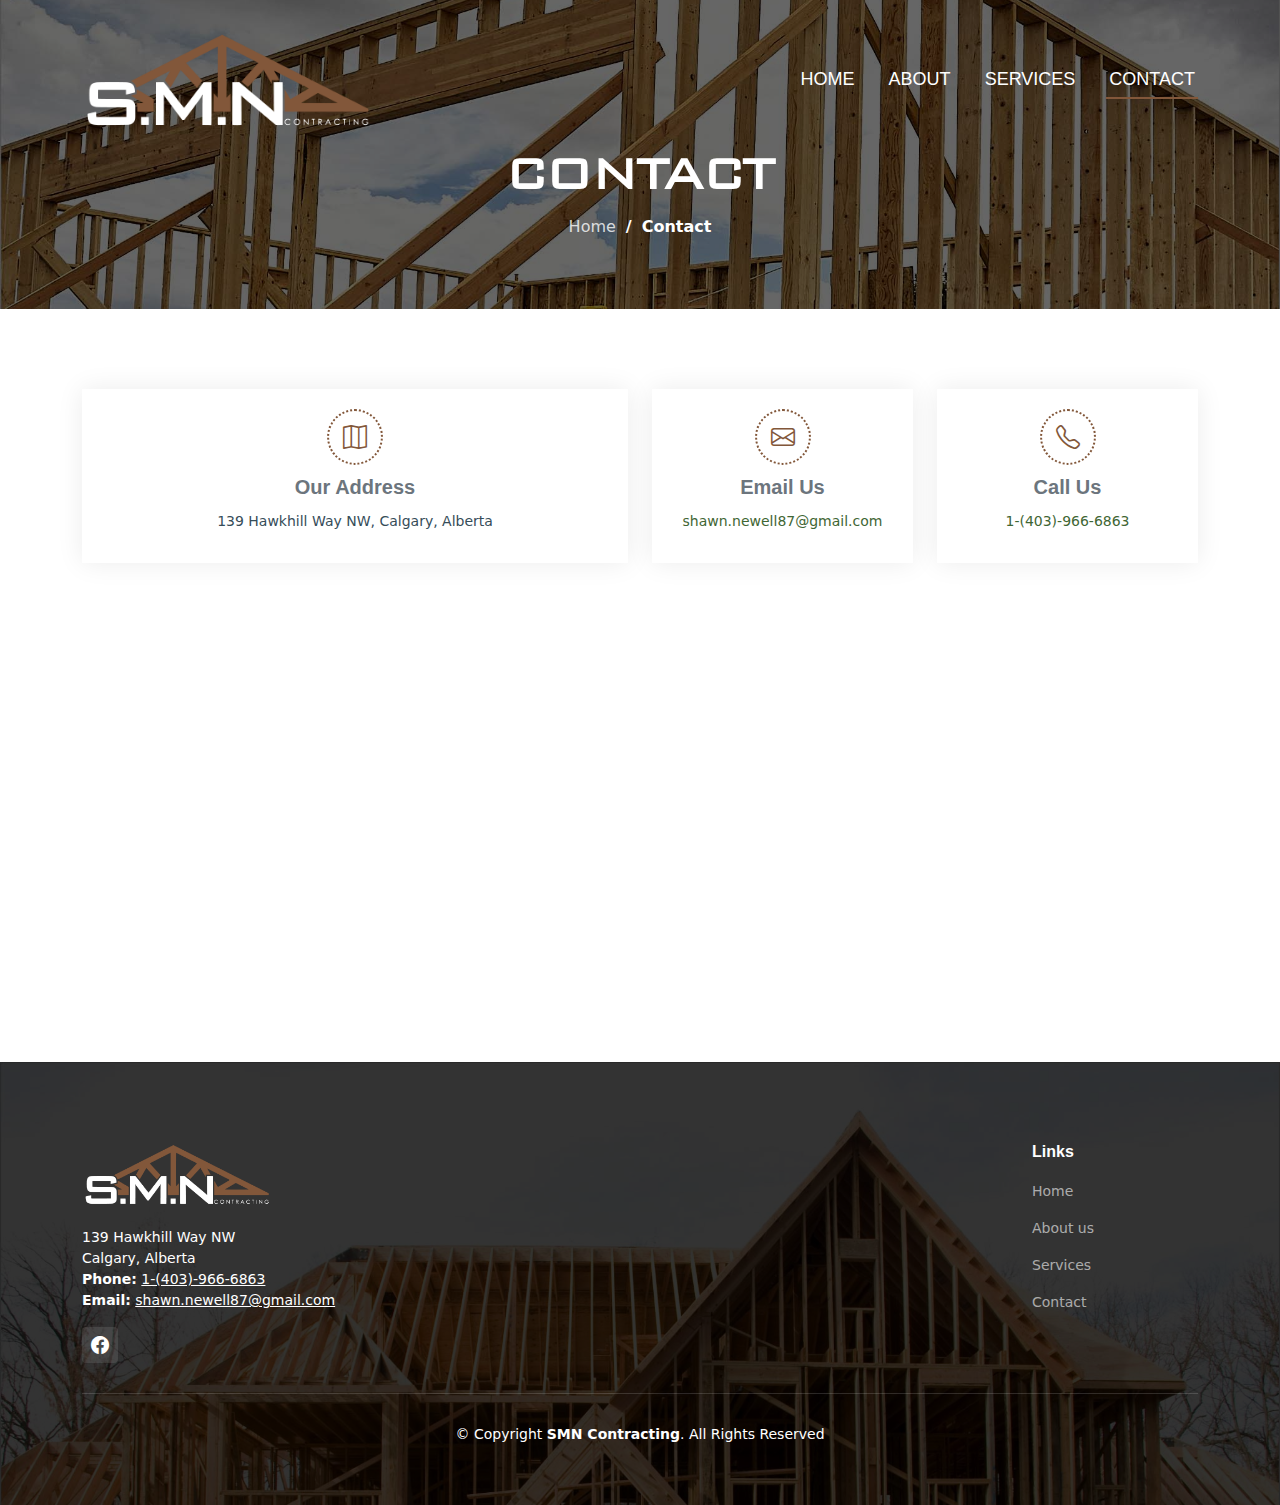
<file: contact.html>
<!DOCTYPE html>
<html itemscope="" itemtype="http://schema.org/WebPage" lang="en">

<head>
  <meta charset="utf-8" />
  <meta http-equiv="cleartype" content="on" />
  <meta http-equiv="X-UA-Compatible" content="IE=edge" />
  <meta name="viewport" content="width=device-width, initial-scale=1" />
  <link rel="canonical" href="https://smncontracting.com/contact.html">

  <title>Contact | SMN Contracting</title>
  <meta name="description" content="SMN Contracting are expert framing contractors in Calgary, Alberta, offering top-quality single and multi-family house framing services. Trust us for exceptional craftsmanship and reliable results." />
  <meta property="og:title" content="Contact us">
  <meta property="og:url" content="https://smncontracting.com/contact.html">
  <meta property="og:site_name" content="SMN Contracting">
  <meta property="og:type" content="website">
  <meta property="og:description" content="SMN Contracting are expert framing contractors in Calgary, Alberta, offering top-quality single and multi-family house framing services. Trust us for exceptional craftsmanship and reliable results.">
  <meta property="og:image" content="https://smncontracting.com/assets/img/og-image.png">

  <!-- Favicons -->
  <link rel="shortcut icon" type="image/x-icon" href="https://smncontracting.com/favicon.ico" />
  <link rel="apple-touch-icon" sizes="180x180" href="https://smncontracting.com/assets/img/apple-touch-icon.png" />
  <link rel="icon" type="image/png" sizes="32x32" href="https://smncontracting.com/assets/img/favicon-32x32.png" />
  <link rel="icon" type="image/png" sizes="16x16" href="https://smncontracting.com/assets/img/favicon-16x16.png" />

  <!-- Google Fonts -->
  <link rel="preconnect" href="https://fonts.googleapis.com" />
  <link rel="preconnect" href="https://fonts.gstatic.com" crossorigin />
  <link as="font"
    href="https://fonts.googleapis.com/css2?family=Open+Sans:ital,wght@0,300;0,400;0,500;0,600;0,700;1,300;1,400;1,600;1,700&family=Roboto:ital,wght@0,300;0,400;0,500;0,600;0,700;1,300;1,400;1,500;1,600;1,700&family=Work+Sans:ital,wght@0,300;0,400;0,500;0,600;0,700;1,300;1,400;1,500;1,600;1,700&display=swap"
    rel="preload" />

  <!-- Google tag (gtag.js) -->
  <script async src="https://www.googletagmanager.com/gtag/js?id=G-PR6D65M1WS"></script>
  <script>
    window.dataLayer = window.dataLayer || [];
    function gtag() { dataLayer.push(arguments); }
    gtag('js', new Date());

    gtag('config', 'G-PR6D65M1WS');
  </script>

  <!-- Vendor CSS Files -->
  <link href="assets/vendor/bootstrap/css/bootstrap.min.css" rel="stylesheet" />
  <link href="assets/vendor/bootstrap-icons/bootstrap-icons.css" rel="stylesheet" />
  <link href="assets/vendor/fontawesome-free/css/all.min.css" rel="stylesheet" />
  <link href="assets/vendor/aos/aos.css" rel="stylesheet" />
  <link href="assets/vendor/glightbox/css/glightbox.min.css" rel="stylesheet" />

  <!-- Template Main CSS File -->
  <link href="assets/css/main.min.css" rel="stylesheet" />

  <!-- Schema.org Structured Data (Optional but Powerful) -->
  <script type="application/ld+json">
    {
      "@context": "https://schema.org",
      "@type": "Organization",
      "name": "SMN Contracting",
      "url": "https://smncontracting.com",
      "logo": "https://smncontracting.com/assets/img/smn-logo.png",
      "sameAs": [
        "https://www.facebook.com/smncontracting"
      ]
    }
  </script>
</head>

<body>
  <a href="#main" class="skip-link">Skip to main content</a>
  <!-- ======= Header ======= -->
  <header id="header" class="header d-flex align-items-center">
    <div class="container-fluid container-xl d-flex align-items-center justify-content-between" itemscope
      itemtype="http://schema.org/LocalBusiness">
      <a itemprop="url" href="https://smncontracting.com" class="logo d-flex align-items-center"
        aria-label="Return to homepage">
        <img itemprop="logo" src="assets/img/smn-logo-light.png" alt="SMN Contracting Logo" />
      </a>

      <i class="mobile-nav-toggle mobile-nav-show bi bi-list"></i>
      <i class="mobile-nav-toggle mobile-nav-hide d-none bi bi-x"></i>
      <nav id="navbar" class="navbar" role="navigation">
        <ul itemscope itemtype="https://schema.org/SiteNavigationElement">
          <li itemprop="name"><a itemprop="url" href="index.html">Home</a></li>
          <li itemprop="name"><a itemprop="url" href="about.html">About</a></li>
          <li itemprop="name"><a itemprop="url" href="services.html">Services</a></li>
          <!-- <li><a href="projects.html">Projects</a></li> -->
          <li itemprop="name"><a itemprop="url" href="contact.html" class="active">Contact</a></li>
        </ul>
      </nav>
    </div>
  </header>
  <!-- End Header -->

  <main id="main">
    <!-- ======= Breadcrumbs ======= -->
    <div class="breadcrumbs d-flex align-items-center" style="background-image: url('assets/img/breadcrumbs-bg.jpg')">
      <div class="container position-relative d-flex flex-column align-items-center" data-aos="fade">
        <h2>Contact</h2>
        <ol>
          <li><a href="index.html">Home</a></li>
          <li>Contact</li>
        </ol>
      </div>
    </div>
    <!-- End Breadcrumbs -->

    <!-- ======= Contact Section ======= -->
    <section id="contact" class="contact">
      <div class="container" data-aos="fade-up" data-aos-delay="100">
        <div class="row gy-4">
          <div class="col-lg-6">
            <div class="info-item d-flex flex-column justify-content-center align-items-center">
              <i class="bi bi-map"></i>
              <h3>Our Address</h3>
              <p>139 Hawkhill Way NW, Calgary, Alberta</p>
            </div>
          </div>
          <!-- End Info Item -->

          <div class="col-lg-3 col-md-6">
            <div class="info-item d-flex flex-column justify-content-center align-items-center">
              <i class="bi bi-envelope"></i>
              <h3>Email Us</h3>
              <p><a href="mailto:shawn.newell87@gmail.com">shawn.newell87@gmail.com</a></p>
            </div>
          </div>
          <!-- End Info Item -->

          <div class="col-lg-3 col-md-6">
            <div class="info-item d-flex flex-column justify-content-center align-items-center">
              <i class="bi bi-telephone"></i>
              <h3>Call Us</h3>
              <p><a href="tel:+14039666863">1-(403)-966-6863</a></p>
            </div>
          </div>
          <!-- End Info Item -->
        </div>

        <div class="row gy-4 mt-1">
          <div class="col-lg-6">
            <iframe
              src="https://www.google.com/maps/embed?pb=!1m18!1m12!1m3!1d321200.49227131513!2d-114.087835!3d51.027623299999995!2m3!1f0!2f0!3f0!3m2!1i1024!2i768!4f13.1!3m3!1m2!1s0x537170039f843fd5%3A0x266d3bb1b652b63a!2sCalgary%2C%20AB!5e0!3m2!1sen!2sca!4v1686375938309!5m2!1sen!2sca"
              frameborder="0" style="border: 0; width: 100%; height: 384px" allowfullscreen loading="lazy"
              referrerpolicy="no-referrer-when-downgrade"></iframe>
          </div>
          <!-- End Google Maps -->

          <div class="col-lg-6">
            <!-- <form action="forms/contact.php" method="post" role="form" class="php-email-form">
              <div class="row gy-4">
                <div class="col-lg-6 form-group">
                  <input type="text" name="name" class="form-control" id="name" placeholder="Your Name" required />
                </div>
                <div class="col-lg-6 form-group">
                  <input type="email" class="form-control" name="email" id="email" placeholder="Your Email" required />
                </div>
              </div>
              <div class="form-group">
                <input type="text" class="form-control" name="subject" id="subject" placeholder="Subject" required />
              </div>
              <div class="form-group">
                <textarea class="form-control" name="message" rows="5" placeholder="Message" required></textarea>
              </div>
              <div class="my-3">
                <div class="loading">Loading</div>
                <div class="error-message"></div>
                <div class="sent-message">
                  Your message has been sent. Thank you!
                </div>
              </div>
              <div class="text-center">
                <button type="submit">Send Message</button>
              </div>
            </form> -->
          </div>
          <!-- End Contact Form -->
        </div>
      </div>
    </section>
    <!-- End Contact Section -->
  </main>
  <!-- End #main -->

  <!-- ======= Footer ======= -->
  <footer id="footer" class="footer">
    <div class="footer-content position-relative">
      <div class="container">
        <div class="row">
          <div class="col-lg-4 col-md-6 flex-grow-1">
            <div class="footer-info" itemscope itemtype="http://schema.org/LocalBusiness">
              <img src="assets/img/smn-logo-light.png" alt="Logo for S.M.N Contracting" />
              <div itemprop="address" itemscope itemtype="http://schema.org/PostalAddress">
                <span itemprop="streetAddress">139 Hawkhill Way NW</span><br />
                <span itemprop="addressLocality">Calgary</span>, <span itemprop="addressRegion">Alberta</span>
              </div>
              <strong>Phone:</strong> <span itemprop="telephone"><a href="tel:+14039666863">1-(403)-966-6863</a></span><br />
              <strong>Email:</strong> <span itemprop="email"><a
                  href="mailto:shawn.newell87@gmail.com">shawn.newell87@gmail.com</a></span><br />
              </p>
              <div class="social-links d-flex mt-3">
                <a href="https://www.facebook.com/smncontracting/" target="_blank" class="d-flex align-items-center justify-content-center"
                  aria-label="Visit our Facebook page"><i class="bi bi-facebook"></i></a>
              </div>
            </div>
          </div>
          <!-- End footer info column-->

          <div class="col-lg-2 col-md-3 footer-links">
            <h4>Links</h4>
            <ul>
              <li><a href="index.html">Home</a></li>
              <li><a href="about.html">About us</a></li>
              <li><a href="services.html">Services</a></li>
              <li><a href="contact.html">Contact</a></li>
            </ul>
          </div>
          <!-- End footer links column-->
        </div>
      </div>

      <div class="footer-legal text-center position-relative">
        <div class="container">
          <div class="copyright">
            &copy; Copyright <strong><span>SMN Contracting</span></strong>. All Rights Reserved
          </div>
        </div>
      </div>
  </footer>
  <!-- End Footer -->

  <a href="#" class="scroll-top d-flex align-items-center justify-content-center"><i
      class="bi bi-arrow-up-short"></i></a>

  <div id="preloader"></div>

  <!-- Vendor JS Files -->
  <script src="assets/vendor/bootstrap/js/bootstrap.bundle.min.js"></script>
  <script src="assets/vendor/aos/aos.js"></script>
  <script src="assets/vendor/glightbox/js/glightbox.min.js"></script>
  <script src="assets/vendor/isotope-layout/isotope.pkgd.min.js"></script>
  <script src="assets/vendor/purecounter/purecounter_vanilla.js"></script>
  <script src="assets/vendor/php-email-form/validate.js"></script>

  <!-- Template Main JS File -->
  <script src="assets/js/main.js"></script>
</body>

</html>
</file>
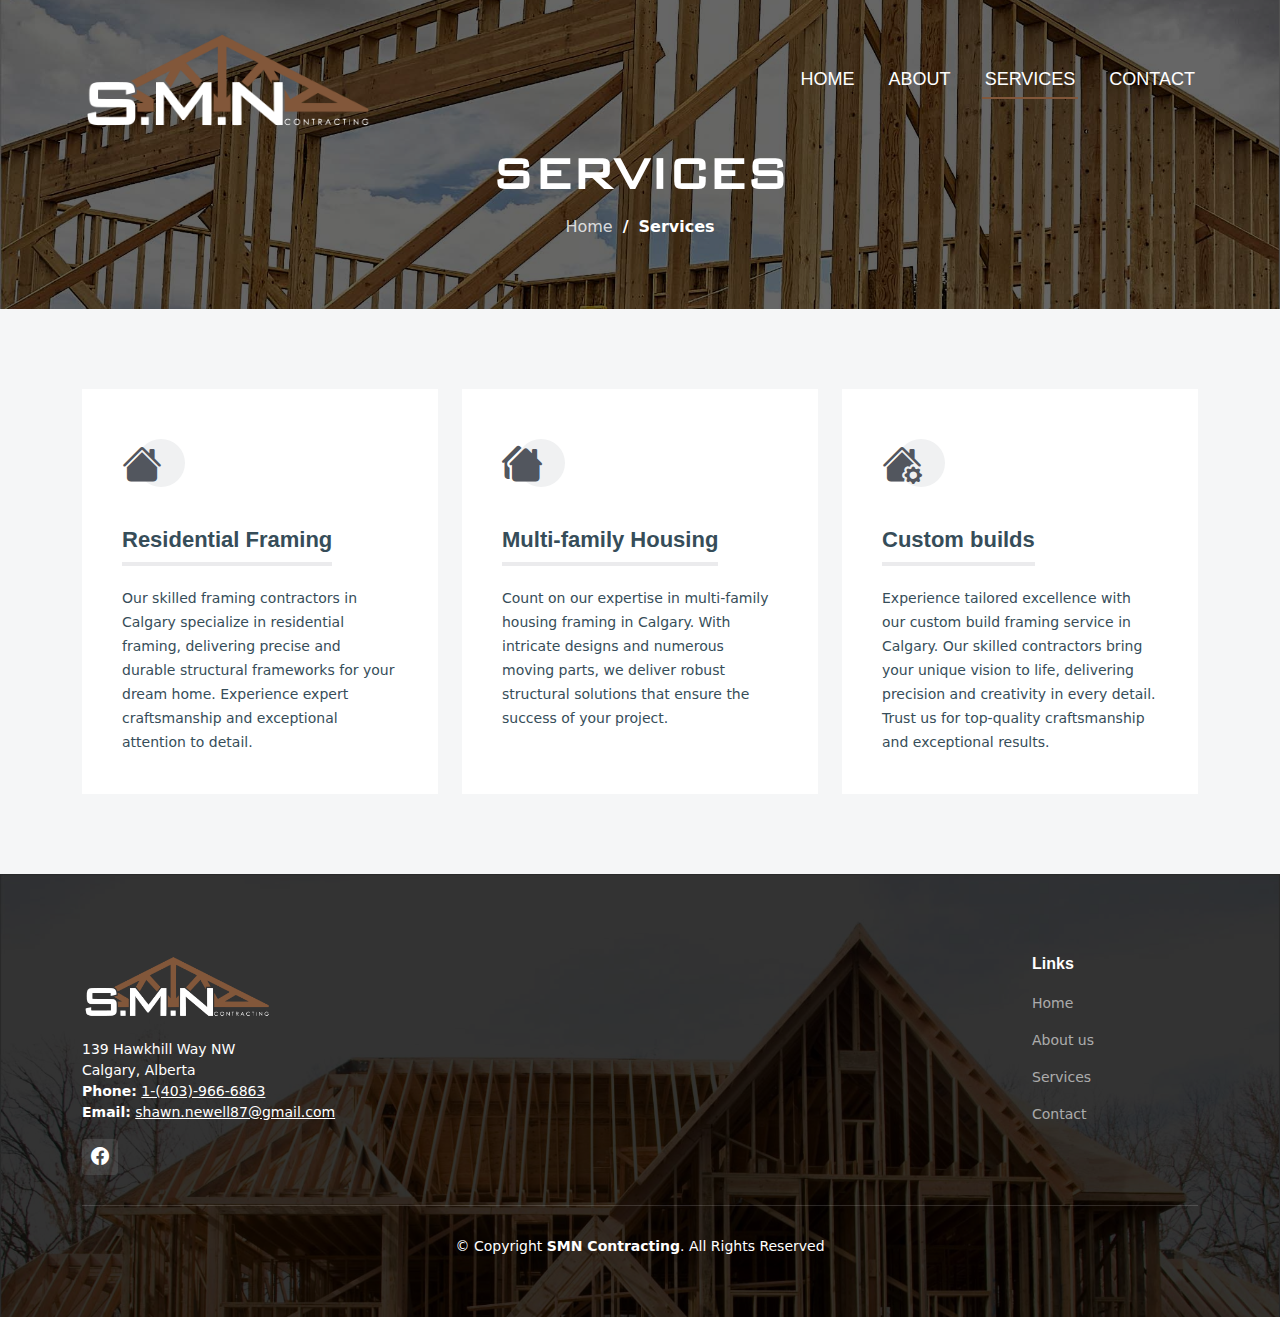
<file: services.html>
<!DOCTYPE html>
<html itemscope="" itemtype="http://schema.org/WebPage" lang="en">

<head>
  <meta charset="utf-8" />
  <meta http-equiv="cleartype" content="on" />
  <meta http-equiv="X-UA-Compatible" content="IE=edge" />
  <meta name="viewport" content="width=device-width, initial-scale=1" />
  <link rel="canonical" href="https://smncontracting.com/services.html" />

  <title>Services | SMN Contracting</title>
  <meta name="description"
    content="SMN Contracting are expert framing contractors in Calgary, Alberta, offering top-quality single and multi-family house framing services. Trust us for exceptional craftsmanship and reliable results." />
  <meta property="og:title" content="Services">
  <meta property="og:url" content="https://smncontracting.com/services.html">
  <meta property="og:site_name" content="SMN Contracting">
  <meta property="og:type" content="website">
  <meta property="og:description"
    content="SMN Contracting are expert framing contractors in Calgary, Alberta, offering top-quality single and multi-family house framing services. Trust us for exceptional craftsmanship and reliable results.">
  <meta property="og:image" content="https://smncontracting.com/assets/img/og-image.png">

  <!-- Favicons -->
  <link rel="shortcut icon" type="image/x-icon" href="https://smncontracting.com/favicon.ico" />
  <link rel="apple-touch-icon" sizes="180x180" href="https://smncontracting.com/assets/img/apple-touch-icon.png" />
  <link rel="icon" type="image/png" sizes="32x32" href="https://smncontracting.com/assets/img/favicon-32x32.png" />
  <link rel="icon" type="image/png" sizes="16x16" href="https://smncontracting.com/assets/img/favicon-16x16.png" />

  <!-- Google Fonts -->
  <link rel="preconnect" href="https://fonts.googleapis.com" />
  <link rel="preconnect" href="https://fonts.gstatic.com" crossorigin />
  <link as="font"
    href="https://fonts.googleapis.com/css2?family=Open+Sans:ital,wght@0,300;0,400;0,500;0,600;0,700;1,300;1,400;1,600;1,700&family=Roboto:ital,wght@0,300;0,400;0,500;0,600;0,700;1,300;1,400;1,500;1,600;1,700&family=Work+Sans:ital,wght@0,300;0,400;0,500;0,600;0,700;1,300;1,400;1,500;1,600;1,700&display=swap"
    rel="preload" />

  <!-- Google tag (gtag.js) -->
  <script async src="https://www.googletagmanager.com/gtag/js?id=G-PR6D65M1WS"></script>
  <script>
    window.dataLayer = window.dataLayer || [];
    function gtag() { dataLayer.push(arguments); }
    gtag('js', new Date());

    gtag('config', 'G-PR6D65M1WS');
  </script>

  <!-- Vendor CSS Files -->
  <link href="assets/vendor/bootstrap/css/bootstrap.min.css" rel="stylesheet" />
  <link href="assets/vendor/bootstrap-icons/bootstrap-icons.css" rel="stylesheet" />
  <link href="assets/vendor/fontawesome-free/css/all.min.css" rel="stylesheet" />
  <link href="assets/vendor/aos/aos.css" rel="stylesheet" />
  <link href="assets/vendor/glightbox/css/glightbox.min.css" rel="stylesheet" />

  <!-- Template Main CSS File -->
  <link href="assets/css/main.min.css" rel="stylesheet" />

  <!-- Schema.org Structured Data (Optional but Powerful) -->
  <script type="application/ld+json">
    {
      "@context": "https://schema.org",
      "@type": "Organization",
      "name": "SMN Contracting",
      "url": "https://smncontracting.com",
      "logo": "https://smncontracting.com/assets/img/smn-logo.png",
      "sameAs": [
        "https://www.facebook.com/smncontracting"
      ]
    }
  </script>
</head>

<body>
  <a href="#main" class="skip-link">Skip to main content</a>
  <!-- ======= Header ======= -->
  <header id="header" class="header d-flex align-items-center">
    <div class="container-fluid container-xl d-flex align-items-center justify-content-between" itemscope
      itemtype="http://schema.org/LocalBusiness">
      <a itemprop="url" href="https://smncontracting.com" class="logo d-flex align-items-center"
        aria-label="Return to homepage">
        <img itemprop="logo" src="assets/img/smn-logo-light.png" alt="SMN Contracting Logo" />
      </a>

      <i class="mobile-nav-toggle mobile-nav-show bi bi-list"></i>
      <i class="mobile-nav-toggle mobile-nav-hide d-none bi bi-x"></i>
      <nav id="navbar" class="navbar" role="navigation">
        <ul itemscope itemtype="https://schema.org/SiteNavigationElement">
          <li itemprop="name"><a itemprop="url" href="index.html">Home</a></li>
          <li itemprop="name"><a itemprop="url" href="about.html">About</a></li>
          <li itemprop="name"><a itemprop="url" href="services.html" class="active">Services</a></li>
          <!-- <li><a href="projects.html">Projects</a></li> -->
          <li itemprop="name"><a itemprop="url" href="contact.html">Contact</a></li>
        </ul>
      </nav>
    </div>
  </header>
  <!-- End Header -->

  <main id="main">
    <!-- ======= Breadcrumbs ======= -->
    <div class="breadcrumbs d-flex align-items-center" style="background-image: url('assets/img/breadcrumbs-bg.jpg')">
      <div class="container position-relative d-flex flex-column align-items-center" data-aos="fade">
        <h2>Services</h2>
        <ol>
          <li><a href="index.html">Home</a></li>
          <li>Services</li>
        </ol>
      </div>
    </div>
    <!-- End Breadcrumbs -->

    <!-- ======= Services Section ======= -->
    <section id="services" class="services section-bg">
      <div class="container" data-aos="fade-up">
        <div class="row gy-4">
          <div class="col-lg-4 col-md-6" data-aos="fade-up" data-aos-delay="100">
            <div class="service-item position-relative">
              <div class="icon">
                <i class="bi bi-house-fill"></i>
              </div>
              <h3>Residential Framing</h3>
              <p>
                Our skilled framing contractors in Calgary specialize in
                residential framing, delivering precise and durable structural
                frameworks for your dream home. Experience expert
                craftsmanship and exceptional attention to detail.
              </p>
            </div>
          </div>
          <!-- End Service Item -->

          <div class="col-lg-4 col-md-6" data-aos="fade-up" data-aos-delay="200">
            <div class="service-item position-relative">
              <div class="icon">
                <i class="bi bi-houses-fill"></i>
              </div>
              <h3>Multi-family Housing</h3>
              <p>
                Count on our expertise in multi-family housing framing in
                Calgary. With intricate designs and numerous moving parts, we
                deliver robust structural solutions that ensure the success of
                your project.</p>
            </div>
          </div>
          <!-- End Service Item -->

          <div class="col-lg-4 col-md-6" data-aos="fade-up" data-aos-delay="300">
            <div class="service-item position-relative">
              <div class="icon">
                <i class="bi bi-house-gear-fill"></i>
              </div>
              <h3>Custom builds</h3>
              <p>
                Experience tailored excellence with our custom build framing
                service in Calgary. Our skilled contractors bring your unique
                vision to life, delivering precision and creativity in every
                detail. Trust us for top-quality craftsmanship and exceptional
                results.
              </p>
            </div>
          </div>
          <!-- End Service Item -->
        </div>
      </div>
    </section>
    <!-- End Services Section -->

    <!-- ======= Footer ======= -->
    <footer id="footer" class="footer">
      <div class="footer-content position-relative">
        <div class="container">
          <div class="row">
            <div class="col-lg-4 col-md-6 flex-grow-1">
              <div class="footer-info" itemscope itemtype="http://schema.org/LocalBusiness">
                <img src="assets/img/smn-logo-light.png" alt="Logo for S.M.N Contracting" />
                <div itemprop="address" itemscope itemtype="http://schema.org/PostalAddress">
                  <span itemprop="streetAddress">139 Hawkhill Way NW</span><br />
                  <span itemprop="addressLocality">Calgary</span>, <span itemprop="addressRegion">Alberta</span>
                </div>
                <strong>Phone:</strong> <span itemprop="telephone"><a
                    href="tel:+14039666863">1-(403)-966-6863</a></span><br />
                <strong>Email:</strong> <span itemprop="email"><a
                    href="mailto:shawn.newell87@gmail.com">shawn.newell87@gmail.com</a></span><br />
                </p>
                <div class="social-links d-flex mt-3">
                  <a href="https://www.facebook.com/smncontracting/" target="_blank"
                    class="d-flex align-items-center justify-content-center" aria-label="Visit our Facebook page"><i
                      class="bi bi-facebook"></i></a>
                </div>
              </div>
            </div>
            <!-- End footer info column-->

            <div class="col-lg-2 col-md-3 footer-links">
              <h4>Links</h4>
              <ul>
                <li><a href="index.html">Home</a></li>
                <li><a href="about.html">About us</a></li>
                <li><a href="services.html">Services</a></li>
                <li><a href="contact.html">Contact</a></li>
              </ul>
            </div>
            <!-- End footer links column-->
          </div>
        </div>

        <div class="footer-legal text-center position-relative">
          <div class="container">
            <div class="copyright">
              &copy; Copyright <strong><span>SMN Contracting</span></strong>. All Rights Reserved
            </div>
          </div>
        </div>
    </footer>
    <!-- End Footer -->

    <a href="#" class="scroll-top d-flex align-items-center justify-content-center"><i
        class="bi bi-arrow-up-short"></i></a>

    <div id="preloader"></div>

    <!-- Vendor JS Files -->
    <script src="assets/vendor/bootstrap/js/bootstrap.bundle.min.js"></script>
    <script src="assets/vendor/aos/aos.js"></script>
    <script src="assets/vendor/glightbox/js/glightbox.min.js"></script>
    <script src="assets/vendor/isotope-layout/isotope.pkgd.min.js"></script>
    <script src="assets/vendor/purecounter/purecounter_vanilla.js"></script>
    <script src="assets/vendor/php-email-form/validate.js"></script>

    <!-- Template Main JS File -->
    <script src="assets/js/main.js"></script>
</body>

</html>
</file>
<file: assets/css/main.min.css>
.hero,body{overflow-x:hidden}.skip-link:focus,a,a:hover{text-decoration:none}@font-face{font-family:"Bank Gothic";src:local("BankGothic"),url("fonts/bankgothic-regular.woff2") format("woff2"),url("fonts/bankgothic-regular.woff") format("woff");font-weight:400;font-style:normal;font-display:swap}@font-face{font-family:"Futura Next";src:local("Futura Next"),url("fonts/futura-light-webfont.woff2") format("woff2"),url("fonts/futura-light-webfont.woff") format("woff");font-weight:300;font-style:normal;font-display:swap}:root{--font-default:"Open Sans",system-ui,-apple-system,"Segoe UI",Roboto,"Helvetica Neue",Arial,"Noto Sans","Liberation Sans",sans-serif,"Apple Color Emoji","Segoe UI Emoji","Segoe UI Symbol","Noto Color Emoji";--font-primary:"Roboto",sans-serif;--font-secondary:"Open Sans",sans-serif;--color-default:#364d59;--color-primary:#3f6634;--color-secondary:#52565e;--color-brown:#82573a;scroll-behavior:smooth}body{font-family:var(--font-default);color:var(--color-default)}.about .watch-video:hover a,.alt-services .icon-box h4 a:hover,.footer .footer-content .footer-info h3 span,.footer .footer-legal .credits a,.header .logo h1 span,.projects .portfolio-content .portfolio-info .details-link:hover,.projects .portfolio-content .portfolio-info .preview-link:hover,.projects .portfolio-flters li.filter-active,.projects .portfolio-flters li:hover,a{color:var(--color-primary)}a:hover{color:#6cab5a}.breadcrumbs ol a:hover,.footer-info a{text-decoration:underline}h1,h2,h3,h4,h5,h6{color:#000;font-family:var(--font-primary)}section{padding:30px 0;overflow:hidden}.section-bg{background-color:#f5f6f7}.section-header{text-align:center;padding-bottom:30px}.section-header h2{font-size:32px;font-weight:300;position:relative;color:#000;font-family:"Futura Next";text-transform:uppercase;letter-spacing:4px}.section-header h2:after,.section-header h2:before{content:"";width:20px;height:2px;background:var(--color-primary);display:inline-block}.section-header h2:before{margin:0 15px 10px 0}.section-header h2:after{margin:0 0 10px 15px}.section-header p{margin:0 auto}.breadcrumbs{padding:140px 0 60px;min-height:30vh;position:relative;background-size:cover;background-position:center;background-repeat:no-repeat}.get-started .content,.header{padding:30px 0}.breadcrumbs:before{content:"";background-color:rgba(0,0,0,.6);position:absolute;inset:0}.breadcrumbs h2{font-size:42px;font-weight:700;color:#fff;font-family:"Bank Gothic";letter-spacing:-2px;text-transform:uppercase}.breadcrumbs ol{display:flex;flex-wrap:wrap;list-style:none;padding:0 0 10px;margin:0;font-size:16px;font-weight:600;color:#fff}.breadcrumbs ol a{color:rgba(255,255,255,.8);font-weight:400;transition:.3s}.breadcrumbs ol li+li{padding-left:10px}.breadcrumbs ol li+li::before{display:inline-block;padding-right:10px;color:#fff;content:"/"}.scroll-top{position:fixed;visibility:hidden;opacity:0;right:15px;bottom:15px;z-index:99999;background:var(--color-brown);width:40px;height:40px;border-radius:4px;transition:.4s}.scroll-top i{font-size:24px;color:#fff;line-height:0}.scroll-top:hover{background:var(--color-primary);color:#fff}.scroll-top.active{visibility:visible;opacity:1}#preloader{position:fixed;inset:0;z-index:999999;overflow:hidden;background:#fff;transition:.6s ease-out}#preloader:before{content:"";position:fixed;top:calc(50% - 30px);left:calc(50% - 30px);border:6px solid #fff;border-color:var(--color-primary) transparent var(--color-primary) transparent;border-radius:50%;width:60px;height:60px;animation:1.5s linear infinite animate-preloader}@keyframes animate-preloader{0%{transform:rotate(0)}100%{transform:rotate(360deg)}}@media screen and (max-width:768px){[data-aos-delay]{transition-delay:0!important}}.header{z-index:997;position:absolute;top:0;left:0;right:0}.header .logo img{max-height:70px;margin-right:6px}.header .logo h1{font-size:24px;font-weight:700;color:#fff;margin-bottom:0;font-family:var(--font-primary)}@media (min-width:1280px){.header .logo img{max-height:100px;margin-right:6px}.navbar{padding:0}.navbar ul{margin:0;padding:0;display:flex;list-style:none;align-items:center}.navbar li{position:relative}.navbar>ul>li{white-space:nowrap;padding:10px 0 10px 28px}.navbar a,.navbar a:focus{display:flex;align-items:center;justify-content:space-between;padding:0 3px;font-family:var(--font-primary);font-size:18px;font-weight:500;color:#fff;text-transform:uppercase;white-space:nowrap;transition:.3s;position:relative}.navbar a i,.navbar a:focus i{font-size:16px;line-height:0;margin-left:5px}.navbar>ul>li>a:before{content:"";position:absolute;height:2px;bottom:-6px;left:0;background-color:var(--color-brown);visibility:hidden;width:0;transition:.3s ease-in-out}.navbar .active:before,.navbar a:hover:before,.navbar li:hover>a:before{visibility:visible;width:100%}.navbar .active,.navbar .active:focus,.navbar a:hover,.navbar li:hover>a{color:#fff}.navbar .dropdown ul{display:block;position:absolute;left:28px;top:calc(100% + 30px);margin:0;padding:10px 0;z-index:99;opacity:0;visibility:hidden;background:#fff;box-shadow:0 0 30px rgba(127,137,161,.25);transition:.3s}.navbar .dropdown ul li{min-width:200px}.navbar .dropdown ul a{padding:10px 20px;font-size:15px;text-transform:none;color:var(--color-default);font-weight:400}.navbar .dropdown ul a i{font-size:16px}.navbar .dropdown ul .active:hover,.navbar .dropdown ul a:hover,.navbar .dropdown ul li:hover>a{color:var(--color-primary)}.navbar .dropdown:hover>ul{opacity:1;top:100%;visibility:visible}.navbar .dropdown .dropdown ul{top:0;left:calc(100% - 30px);visibility:hidden}.navbar .dropdown .dropdown:hover>ul{opacity:1;top:0;left:100%;visibility:visible}.mobile-nav-hide,.mobile-nav-show{display:none}}@media (min-width:1280px) and (max-width:1366px){.navbar .dropdown .dropdown ul{left:-90%}.navbar .dropdown .dropdown:hover>ul{left:-100%}}@media (max-width:1279px){.navbar{position:fixed;top:0;right:-100%;width:100%;max-width:400px;bottom:0;transition:.3s;z-index:9997}.mobile-nav-hide,.mobile-nav-show{cursor:pointer;line-height:0;transition:.5s;z-index:9999}.navbar ul{position:absolute;inset:0;padding:50px 0 10px;margin:0;background:rgba(0,0,0,.8);overflow-y:auto;transition:.3s;z-index:9998}.navbar a,.navbar a:focus{display:flex;align-items:center;justify-content:space-between;padding:10px 20px;font-family:var(--font-primary);font-size:15px;font-weight:500;color:rgba(255,255,255,.7);white-space:nowrap;text-transform:uppercase;transition:.3s}.navbar a i,.navbar a:focus i{font-size:12px;line-height:0;margin-left:5px}.navbar .active,.navbar .active:focus,.navbar a:hover,.navbar li:hover>a{color:#fff}.navbar .dropdown .dropdown ul,.navbar .dropdown ul{position:static;display:none;padding:10px 0;margin:10px 20px;transition:.5s ease-in-out;border:1px solid #222428}.navbar .dropdown .dropdown>.dropdown-active,.navbar .dropdown>.dropdown-active{display:block}.mobile-nav-show{position:relative;color:#fff;font-size:28px;padding-right:10px}.mobile-nav-hide{color:#fff;font-size:32px;position:fixed;right:20px;top:20px}.mobile-nav-active{overflow:hidden}.mobile-nav-active .navbar{right:0}.mobile-nav-active .navbar:before{content:"";position:fixed;inset:0;background:rgba(0,0,0,.6);z-index:9996}}.get-started .content h3{color:var(--color-secondary);font-family:'Futura Next';font-size:36px;font-weight:600;margin-bottom:25px;padding-bottom:25px;position:relative;text-transform:uppercase}.get-started .content h3:after{content:"";position:absolute;display:block;width:60px;height:4px;background:var(--color-primary);left:0;bottom:0}.get-started .content p{font-size:14px}.get-started .php-email-form{background:#fff;padding:30px;height:100%}.get-started .php-email-form h3{font-size:14px;font-weight:700;text-transform:uppercase;letter-spacing:1px}.get-started .php-email-form p{font-size:14px;margin-bottom:20px}.get-started .php-email-form .error-message{display:none;color:#fff;background:#df1529;text-align:left;padding:15px;margin-bottom:24px;font-weight:600}.get-started .php-email-form .sent-message{display:none;color:#fff;background:#059652;text-align:center;padding:15px;margin-bottom:24px;font-weight:600}.get-started .php-email-form .loading{display:none;background:#fff;text-align:center;padding:15px;margin-bottom:24px}.contact .php-email-form .loading:before,.get-started .php-email-form .loading:before{content:"";display:inline-block;border-radius:50%;width:24px;height:24px;margin:0 10px -6px 0;border:3px solid #059652;border-top-color:#fff;animation:1s linear infinite animate-loading}.get-started .php-email-form input,.get-started .php-email-form textarea{border-radius:0;box-shadow:none;font-size:14px;padding:12px 15px}.contact .php-email-form input:focus,.contact .php-email-form textarea:focus,.get-started .php-email-form input:focus,.get-started .php-email-form textarea:focus,.service-details .services-list a:hover,.services .service-item:hover h3{border-color:var(--color-primary)}.get-started .php-email-form button[type=submit]{background:var(--color-primary);border:0;padding:10px 30px;color:#fff;transition:.4s;border-radius:4px}.contact .php-email-form button[type=submit]:hover,.get-started .php-email-form button[type=submit]:hover{background:rgba(254,185,0,.8)}.constructions .card-item{border:1px solid rgba(82,86,94,.2);background:#fff;position:relative;border-radius:0}.constructions .card-item .card-bg{min-height:300px;background-size:cover;background-position:center;background-repeat:no-repeat}.constructions .card-item .card-body{padding:30px}.constructions .card-item h4{font-weight:700;font-size:20px;margin-bottom:15px;color:var(--color-secondary)}.constructions .card-item p{color:var(--color-secondary);margin:0}.services .service-item{padding:40px;background:#fff;height:100%}.services .service-item .icon{width:48px;height:48px;position:relative;margin-bottom:50px}.services .service-item .icon i{color:var(--color-secondary);font-size:40px;transition:.3s ease-in-out;z-index:2;position:relative;line-height:1.8}.services .service-item .icon:before{position:absolute;content:"";height:100%;width:100%;background:#f0f1f2;border-radius:50px;z-index:1;top:10px;right:-15px;transition:.3s}.services .service-item h3{color:var(--color-default);font-weight:700;margin:0 0 20px;padding-bottom:8px;font-size:22px;position:relative;display:inline-block;border-bottom:4px solid #ebebed;transition:.3s}.alt-services .icon-box p,.services .service-item p{line-height:24px;font-size:14px;margin-bottom:0}.services .service-item .readmore{margin-top:15px;display:inline-block;color:var(--color-primary)}.services .service-item:hover .icon:before{background:var(--color-primary);background-image:linear-gradient(rgba(255,255,255,.75) 0 0)}.projects .portfolio-flters{padding:0;margin:0 auto 20px;list-style:none;text-align:center}.projects .portfolio-flters li{cursor:pointer;display:inline-block;padding:0;font-size:18px;font-weight:500;margin:0 10px 5px;line-height:1;transition:.3s ease-in-out}.projects .portfolio-flters li:first-child{margin-left:0}.projects .portfolio-flters li:last-child{margin-right:0}@media (max-width:575px){.get-started .php-email-form{padding:20px}.projects .portfolio-flters li{font-size:14px;margin:0 5px}}.projects .portfolio-content{position:relative;overflow:hidden}.projects .portfolio-content img{transition:.3s}.projects .portfolio-content .portfolio-info{opacity:0;position:absolute;inset:0;z-index:3;transition:.3s ease-in-out;background:rgba(0,0,0,.6);padding:15px}.alt-services h3,.contact .php-email-form .form-group{padding-bottom:20px}.projects .portfolio-content .portfolio-info h4{font-size:14px;padding:5px 10px;font-weight:400;color:#fff;display:inline-block;background-color:var(--color-primary)}.projects .portfolio-content .portfolio-info p{position:absolute;bottom:10px;text-align:center;display:inline-block;left:0;right:0;font-size:16px;font-weight:600;color:rgba(255,255,255,.8)}.projects .portfolio-content .portfolio-info .details-link,.projects .portfolio-content .portfolio-info .preview-link{position:absolute;left:calc(50% - 40px);font-size:26px;top:calc(50% - 14px);color:#fff;transition:.3s;line-height:1.2}.projects .portfolio-content .portfolio-info .details-link{left:50%;font-size:34px;line-height:0}.projects .portfolio-content:hover .portfolio-info{opacity:1}.projects .portfolio-content:hover img{transform:scale(1.1)}.projects .section-header h2{font-size:28px}.projects .section-header h4{font-family:"Futura Next";font-size:18px;margin-top:24px;text-transform:uppercase;text-align:center}@media (min-width:1199px){section{padding:80px 0}.section-header{padding-bottom:70px}.section-header h2:after,.section-header h2:before{width:36px}.section-header p{max-width:60%}.breadcrumbs h2{font-size:56px}.projects .section-header{padding-bottom:50px}.projects .section-header h2{font-size:32px}.projects .section-header h4{font-size:21px}}.alt-services .img-bg{background-size:cover;background-position:center center;min-height:400px}.alt-services h3{font-size:28px;font-weight:700;color:var(--color-secondary);margin-bottom:20px;position:relative}.alt-services h3:after{content:"";position:absolute;display:block;width:50px;height:3px;background:var(--color-primary);left:0;bottom:0}.alt-services .icon-box{margin-top:50px}.alt-services .icon-box i{display:flex;align-items:center;justify-content:center;color:var(--color-primary);margin-right:25px;font-size:28px;width:56px;height:56px;border-radius:4px;line-height:0;box-shadow:0 2px 30px rgba(0,0,0,.08);background-color:#fff;transition:.3s}.alt-services .icon-box:hover i{background-color:var(--color-primary);color:#fff}.alt-services .icon-box h4{font-weight:700;margin-bottom:10px;font-size:18px}.alt-services .icon-box h4 a{color:#000;transition:.3s}.about h2{font-size:48px;font-weight:700;font-family:var(--font-secondary);margin:30px 0}.about .our-story{padding:40px;background-color:#f5f6f7}@media (min-width:991px){.about h2{max-width:65%;margin:0 0 80px}.about .our-story{padding-right:35%}}.about .our-story h4{text-transform:uppercase;font-size:18px;color:#838893}.about .our-story h3{font-size:36px;font-weight:700;margin-bottom:20px;color:#000}.about .watch-video i,.about ul i,.service-details ul i,.services-cards ul li i{color:var(--color-primary)}.about .our-story p:last-child{margin-bottom:0}.about ul,.service-details ul{list-style:none;padding:0;font-size:15px}.about ul li,.service-details ul li{padding:5px 0;display:flex;align-items:center}.about ul i{font-size:20px;margin-right:4px}.about .watch-video i{font-size:32px;transition:.3s}.about .watch-video a{font-weight:600;color:var(--color-secondary);margin-left:8px;transition:.3s}.about .about-img{min-height:600px;background-size:cover;background-position:center}@media (min-width:992px){.about .about-img{position:absolute;top:0;right:0}}.services-cards h3{font-size:20px;font-weight:700;color:var(--color-secondary)}.service-details p,.services-cards p{font-size:15px}.services-cards ul li{display:flex;align-items:center;font-size:14px;padding-top:10px}.services-cards ul li i{font-size:16px;margin-right:6px}.service-details .services-list{padding:10px 30px;border:1px solid #d5d7da;margin-bottom:20px}.service-details .services-list a{display:block;line-height:1;padding:8px 0 8px 15px;border-left:3px solid #d9e3e8;margin:20px 0;color:var(--color-secondary);transition:.3s}.service-details .services-list a.active{font-weight:700;border-color:var(--color-primary)}.service-details .services-img{margin-bottom:20px}.service-details h3{font-size:28px;font-weight:700}.service-details h4{font-size:20px;font-weight:700}.service-details ul i{font-size:20px;margin-right:8px}.contact .info-item{box-shadow:0 0 25px rgba(0,0,0,.08);padding:20px 0 30px}.contact .info-item i{display:flex;align-items:center;justify-content:center;width:56px;height:56px;font-size:24px;line-height:0;color:var(--color-brown);border-radius:50%;border:2px dotted var(--color-brown)}.contact .info-item h3{font-size:20px;color:#6c757d;font-weight:700;margin:10px 0}.contact .info-item p{padding:0;line-height:24px;font-size:14px;margin-bottom:0}.contact .php-email-form{width:100%;background:#fff;box-shadow:0 0 25px rgba(0,0,0,.08);padding:30px}.contact .php-email-form .error-message{display:none;color:#fff;background:#df1529;text-align:left;padding:15px;font-weight:600}.contact .php-email-form .error-message br+br{margin-top:25px}.contact .php-email-form .sent-message{display:none;color:#fff;background:#059652;text-align:center;padding:15px;font-weight:600}.contact .php-email-form .loading{display:none;background:#fff;text-align:center;padding:15px}.contact .php-email-form input,.contact .php-email-form textarea{border-radius:0;box-shadow:none;font-size:14px}.contact .php-email-form input{height:44px}.contact .php-email-form textarea{padding:10px 12px}.contact .php-email-form button[type=submit]{background:var(--color-primary);border:0;padding:10px 35px;color:#fff;transition:.4s;border-radius:5px}.hero .info .btn-get-started:hover,.hero .info h1:after{background:var(--color-brown)}@keyframes animate-loading{0%{transform:rotate(0)}100%{transform:rotate(360deg)}}.hero{padding:0}.buttn,.hero .info .btn-get-started{font-weight:500;letter-spacing:1px;padding:12px 40px;transition:.5s;font-family:var(--font-primary)}.hero .carousel{width:100%;min-height:100vh;padding:80px 0;margin:0;position:relative}.hero .carousel-item{position:absolute;inset:0;background-size:cover;background-position:center;background-repeat:no-repeat;overflow:hidden;z-index:1;transition-duration:.4s}.hero .carousel-item::before{content:"";background-color:rgba(0,0,0,.8);position:absolute;inset:0}.hero .info{position:absolute;inset:0;z-index:2}.hero .info h1{color:#fff;margin-bottom:30px;padding-bottom:30px;font-size:64px;font-weight:700;position:relative;font-family:"Bank Gothic";letter-spacing:-1px}.hero .info h1:after{content:"";position:absolute;display:block;width:80px;height:4px;left:0;right:0;bottom:0;margin:auto}@media (max-width:768px){.hero .info{padding:0 50px}.hero .info h1{font-size:42px}}.hero .info p{color:#fff;font-size:18px}.hero .info .btn-get-started{font-size:16px;display:inline-block;border-radius:50px;margin:10px;color:#fff;border:2px solid var(--color-brown)}.hero .carousel-control-prev{justify-content:start}.hero .carousel-control-next{justify-content:end}@media (min-width:640px){.hero .carousel-control-prev{padding-left:15px}.hero .carousel-control-next{padding-right:15px}}.hero .carousel-control-next-icon,.hero .carousel-control-prev-icon{background:rgba(255,255,255,.2);font-size:26px;line-height:0;color:rgba(255,255,255,.6);border-radius:50px;width:54px;height:54px;display:flex;align-items:center;justify-content:center}.hero .carousel-control-next,.hero .carousel-control-prev{z-index:3;transition:.3s}.hero .carousel-control-next:focus,.hero .carousel-control-prev:focus{opacity:.5}.hero .carousel-control-next:hover,.hero .carousel-control-prev:hover{opacity:.9}.buttn{font-size:16px;display:inline-block;border-radius:50px;color:#fff;margin-bottom:24px}.buttn-primary{background:var(--color-primary)}.buttn-primary:hover{background-image:linear-gradient(rgb(255 255 255/10%) 0 0);color:#fff}.footer{color:#fff;background:url("../img/footer-bg.jpg") top center/cover no-repeat;font-size:14px;padding:80px 0 60px;position:relative}.footer:before{content:"";background:rgba(0,0,0,.8);position:absolute;inset:0}.footer .footer-content .footer-info,.footer .footer-content .footer-links{margin-bottom:30px}.footer .footer-content .footer-info h3{font-size:28px;margin:0 0 20px;padding:2px 0;line-height:1;font-weight:700;text-transform:uppercase}.footer .footer-content .footer-info p{font-size:14px;line-height:24px;margin-bottom:0;font-family:var(--font-primary);color:#fff}.footer .footer-content .footer-info img{margin-bottom:20px;max-height:65px}.footer .footer-content .social-links a{font-size:18px;display:inline-block;background:rgba(255,255,255,.1);color:#fff;line-height:1;margin-right:8px;border-radius:4px;width:36px;height:36px;transition:.3s}.footer .footer-content .social-links a:hover{background:var(--color-primary);text-decoration:none}.footer .footer-content h4{font-size:16px;font-weight:600;color:#fff;position:relative;padding-bottom:12px}.footer .footer-content .footer-links ul{list-style:none;padding:0;margin:0}.footer .footer-content .footer-links ul li{padding:8px 0}.footer .footer-content .footer-links ul li:first-child{padding-top:0}.footer .footer-content .footer-links ul a{color:rgba(255,255,255,.6);transition:.3s;display:inline-block;line-height:1}.footer .footer-content .footer-links ul a:hover{color:#fff}.footer .footer-legal .copyright{padding-top:30px;border-top:1px solid rgba(255,255,255,.15)}.footer .footer-legal .credits{padding-top:4px;font-size:13px;color:#fff}.footer-info a{color:#fff}.skip-link{font-size:1rem;border:0;clip:rect(0,0,0,0);height:1px;margin:-1px;overflow:hidden;padding:0;position:absolute;visibility:visible;white-space:nowrap;width:1px}.skip-link,.skip-link:active,.skip-link:focus,.skip-link:hover,.skip-link:visited{color:#293339}.skip-link:focus{display:block;height:1.5rem;line-height:1.5rem;position:static;text-align:center;width:100%}
</file>
